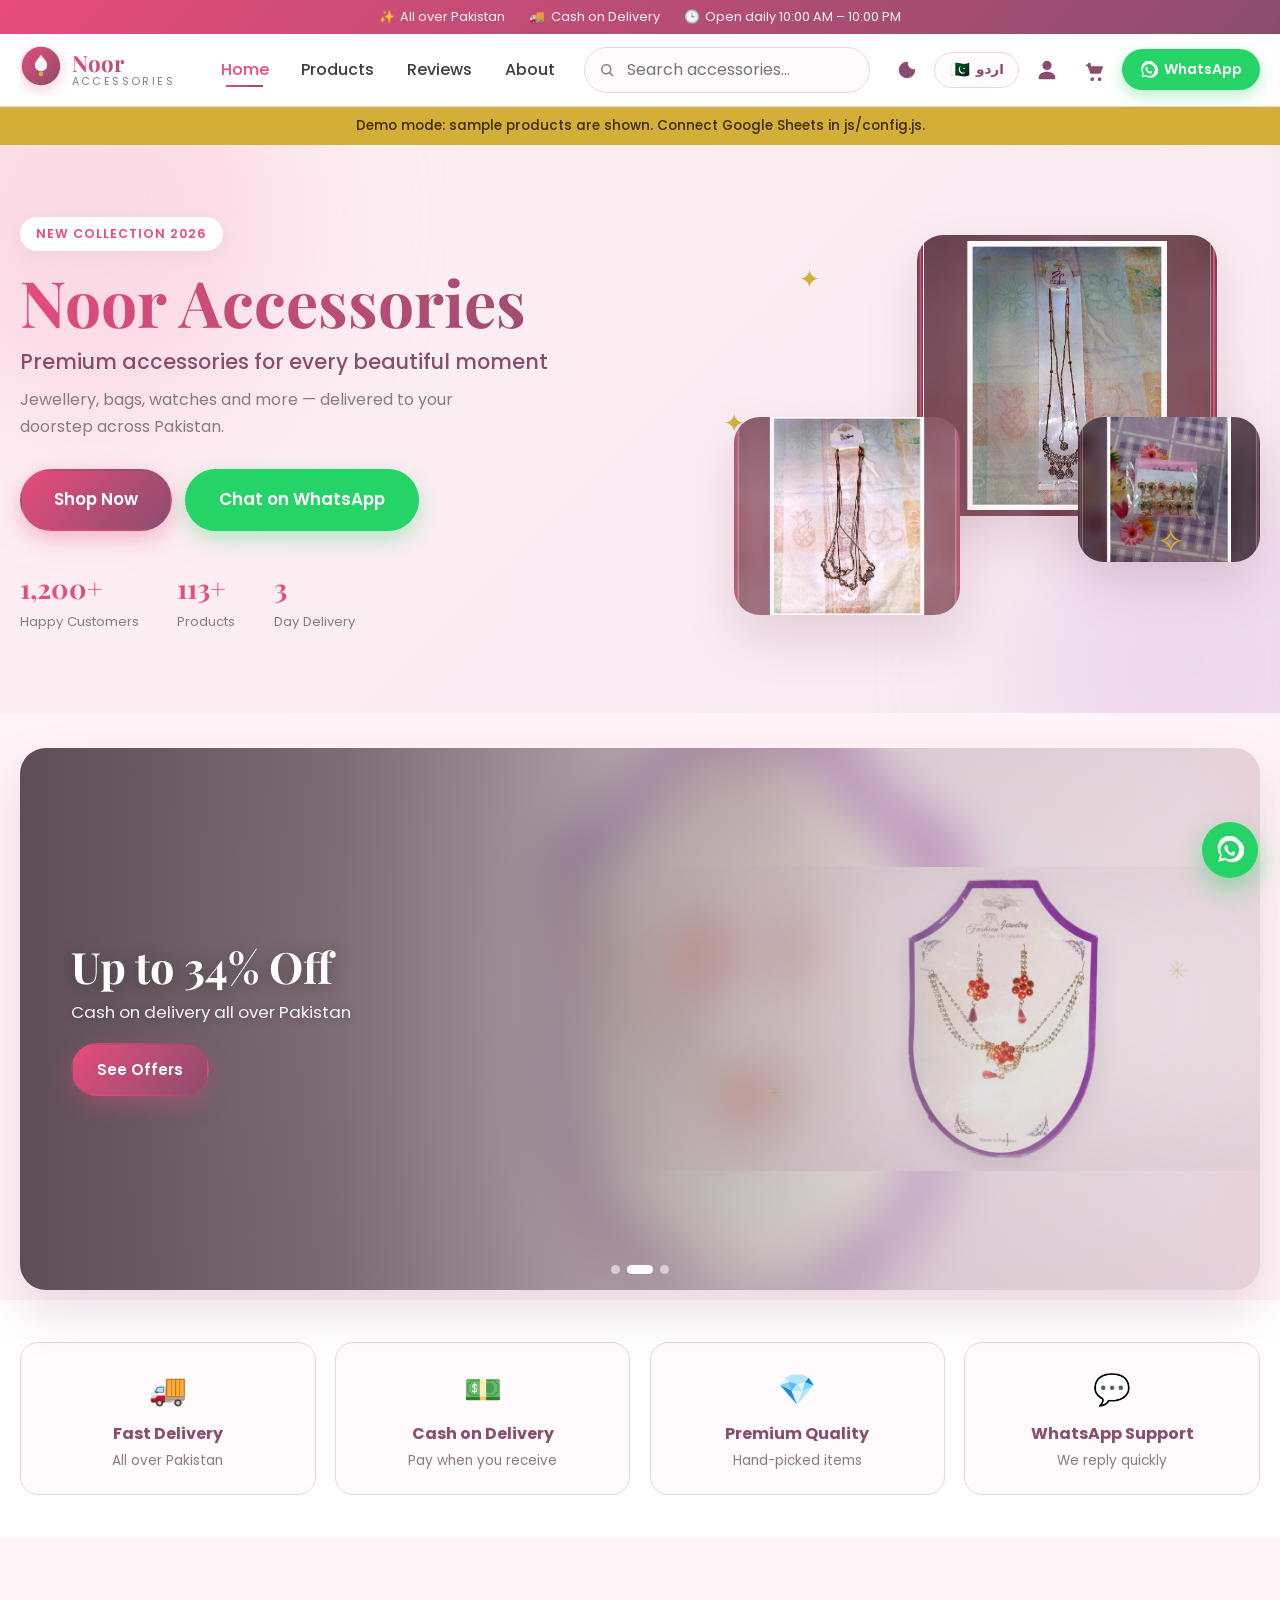
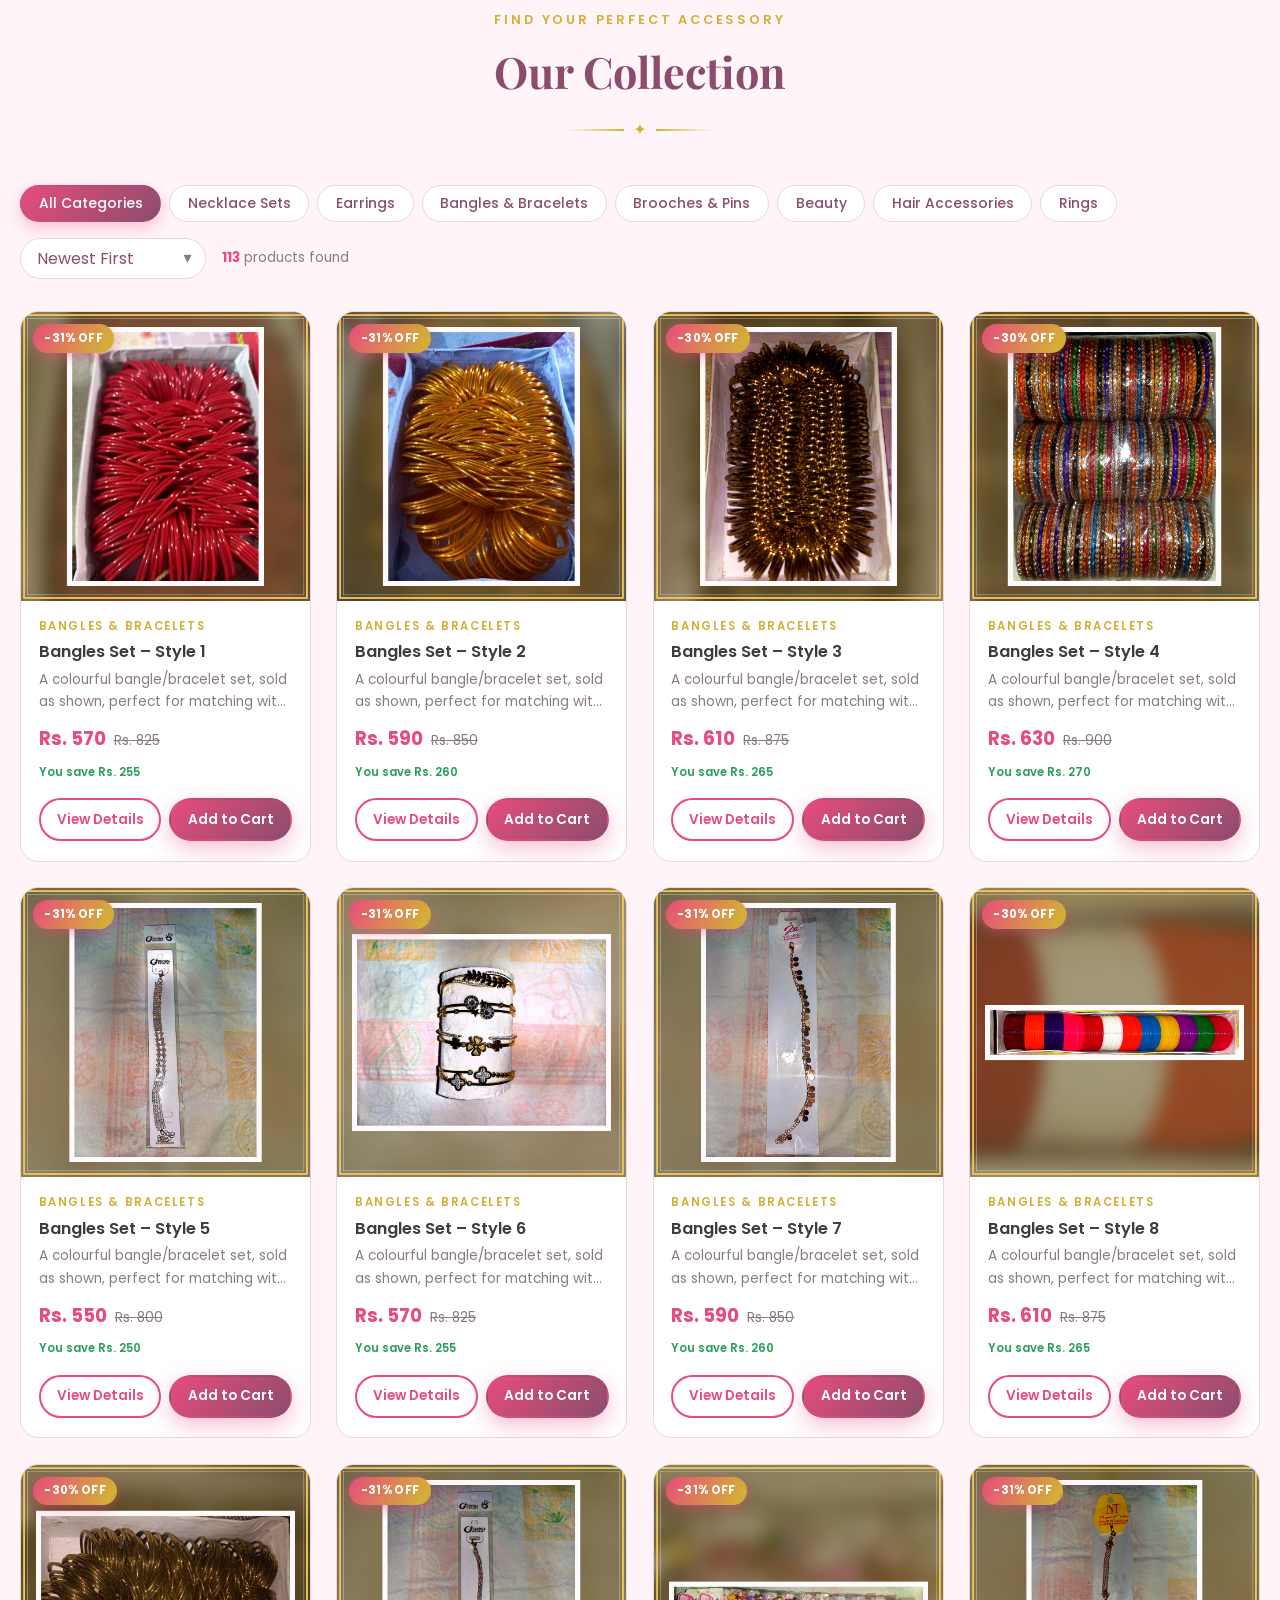
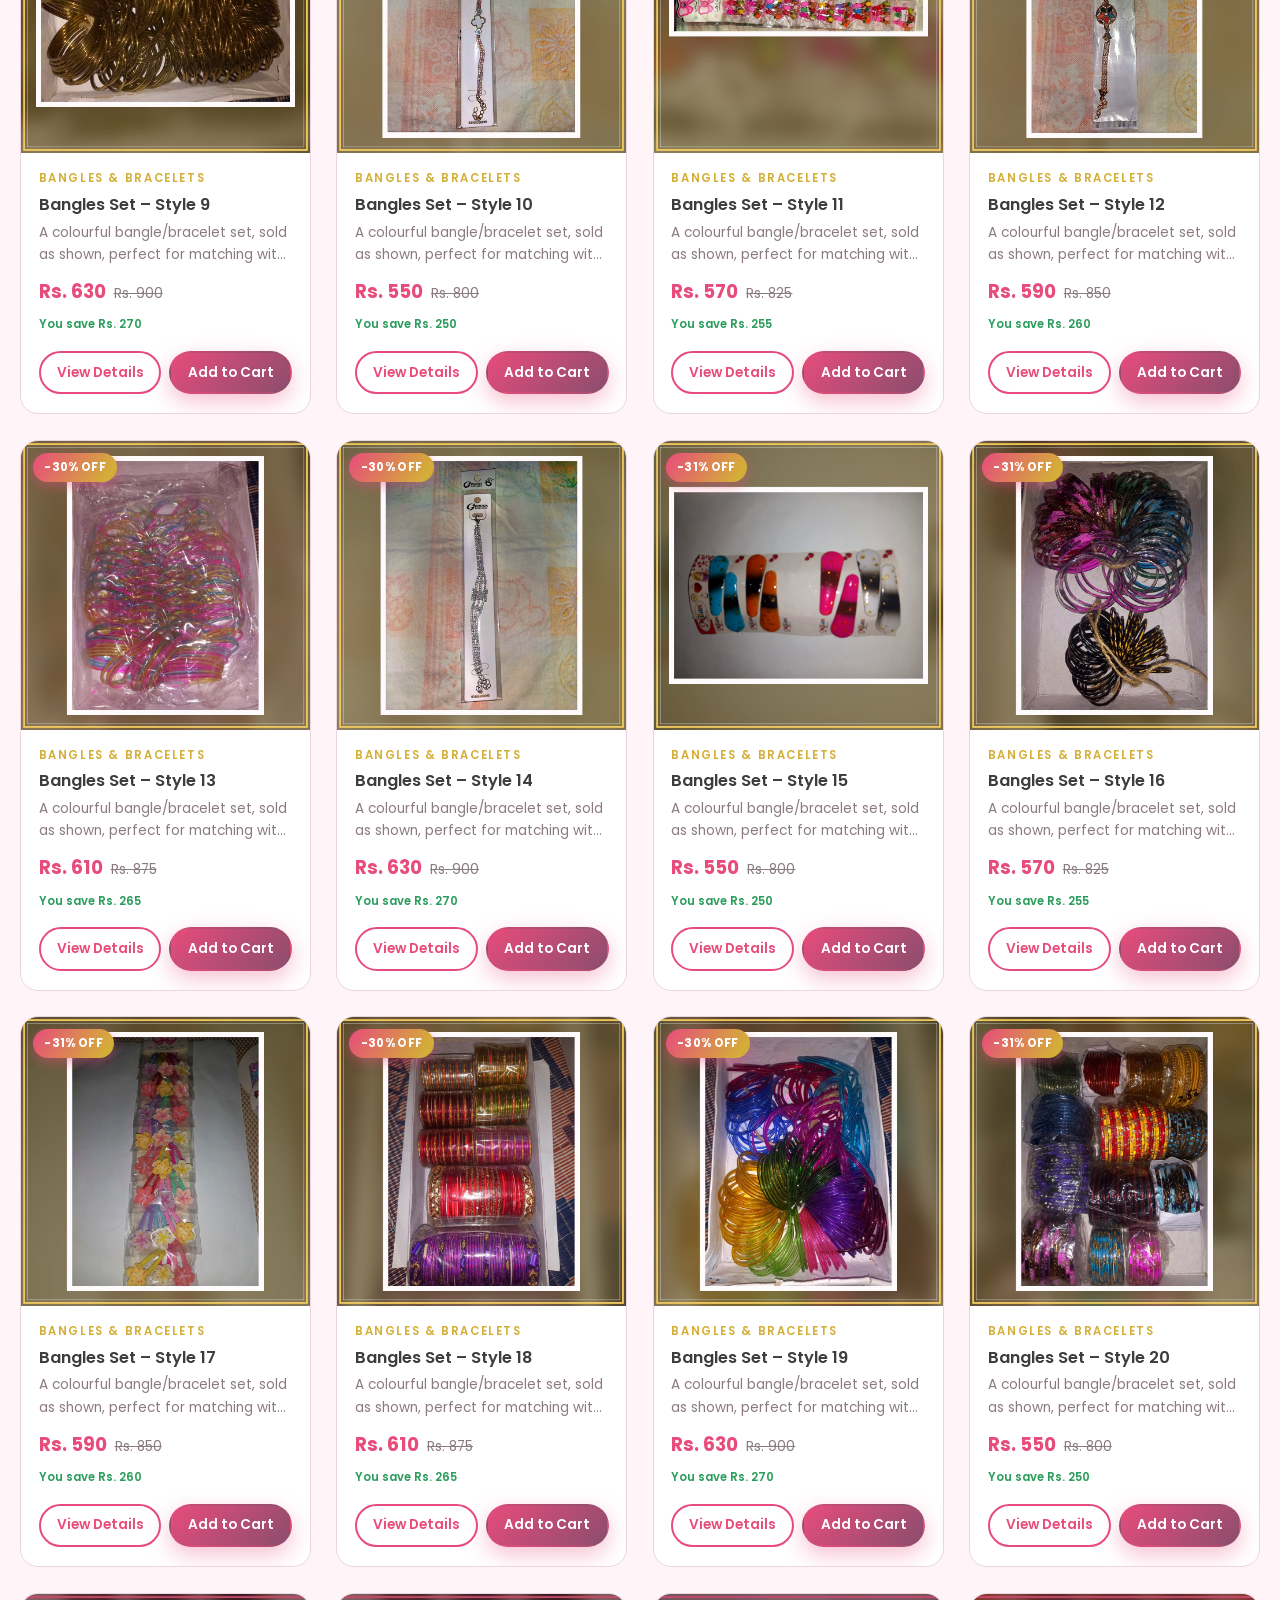
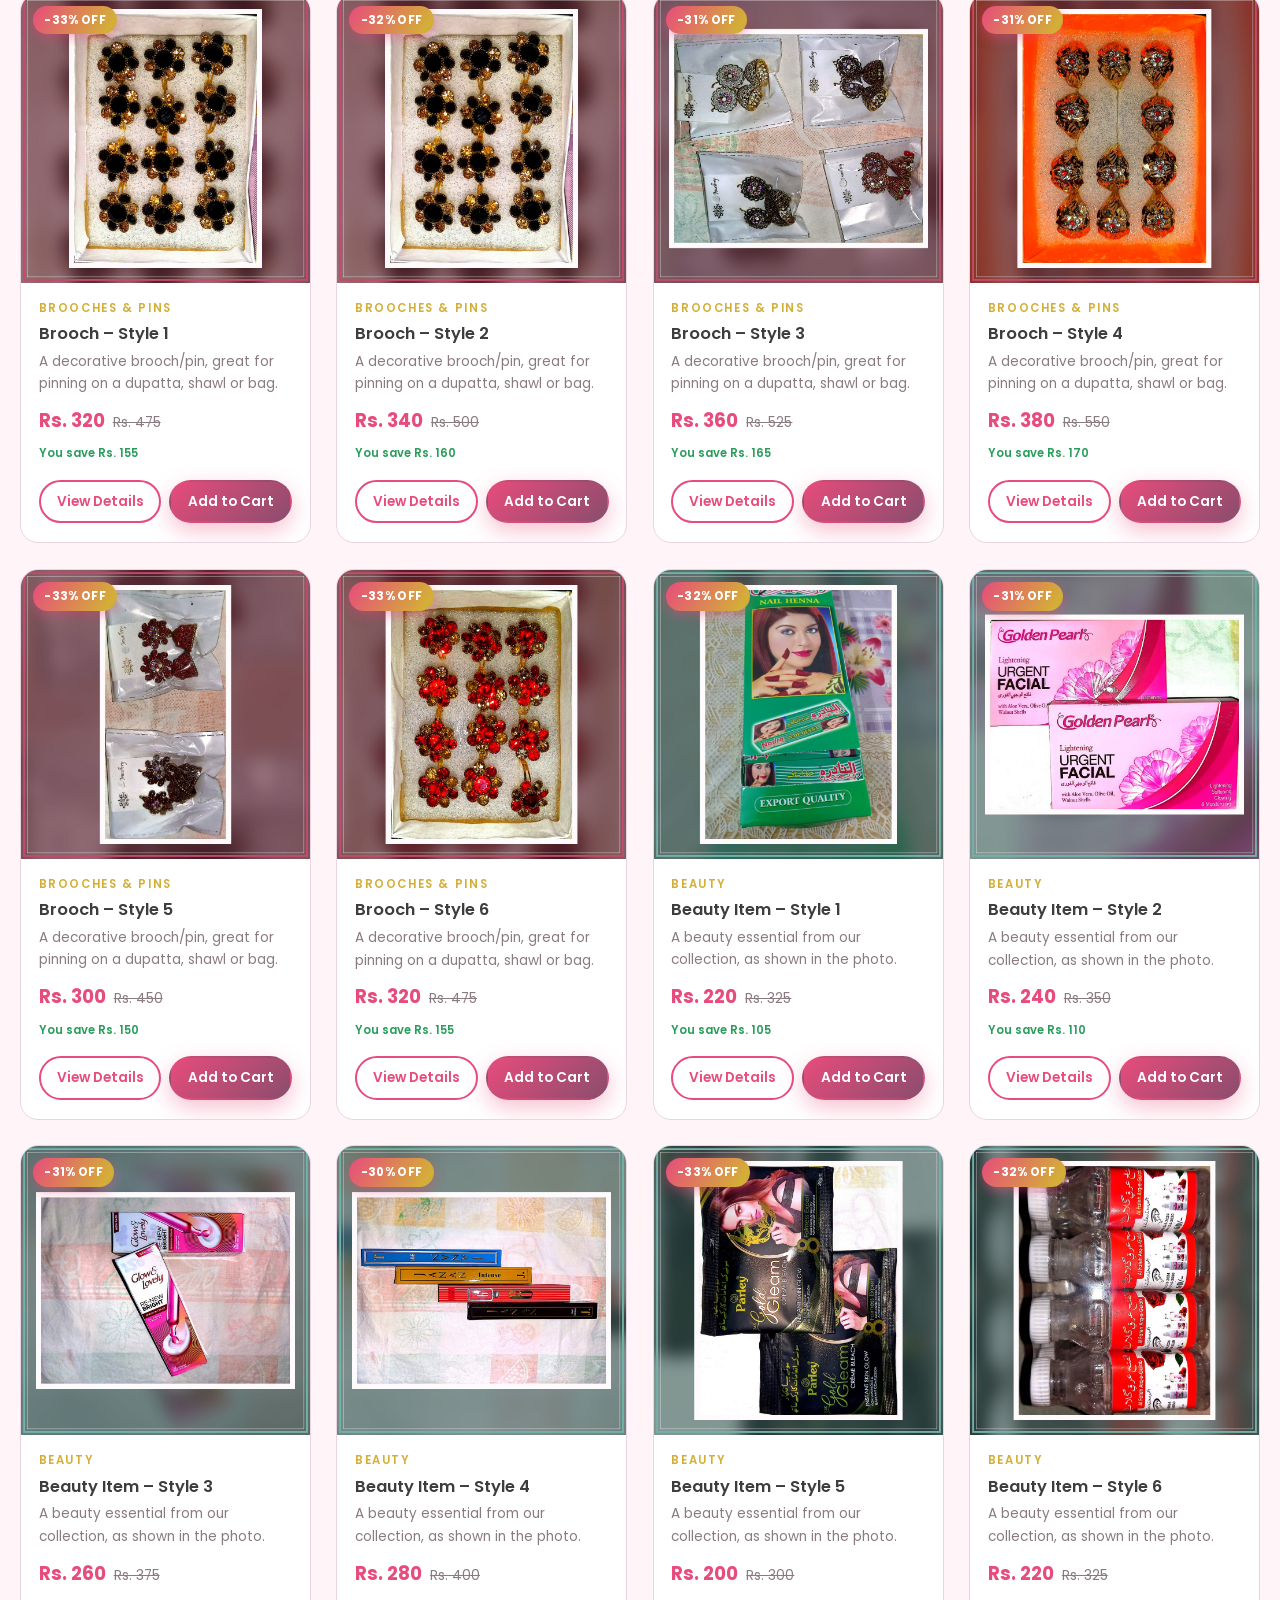
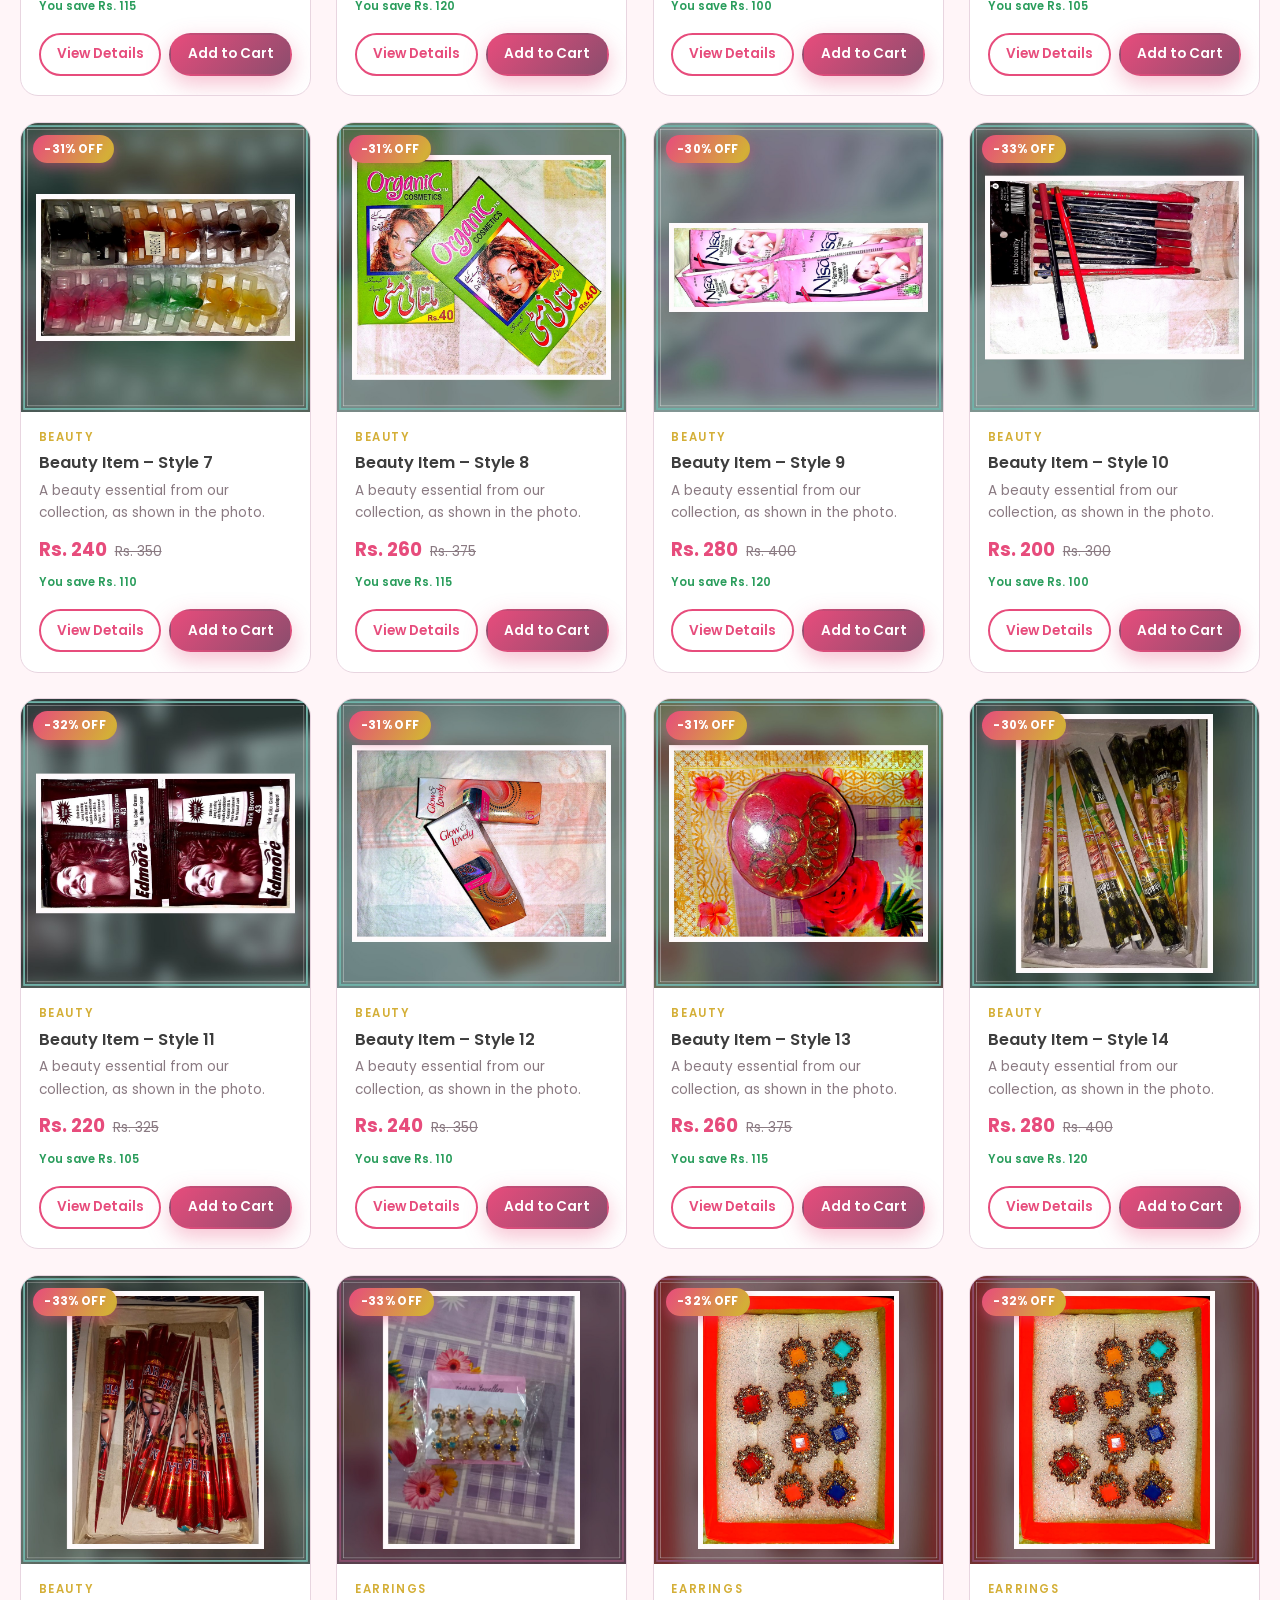
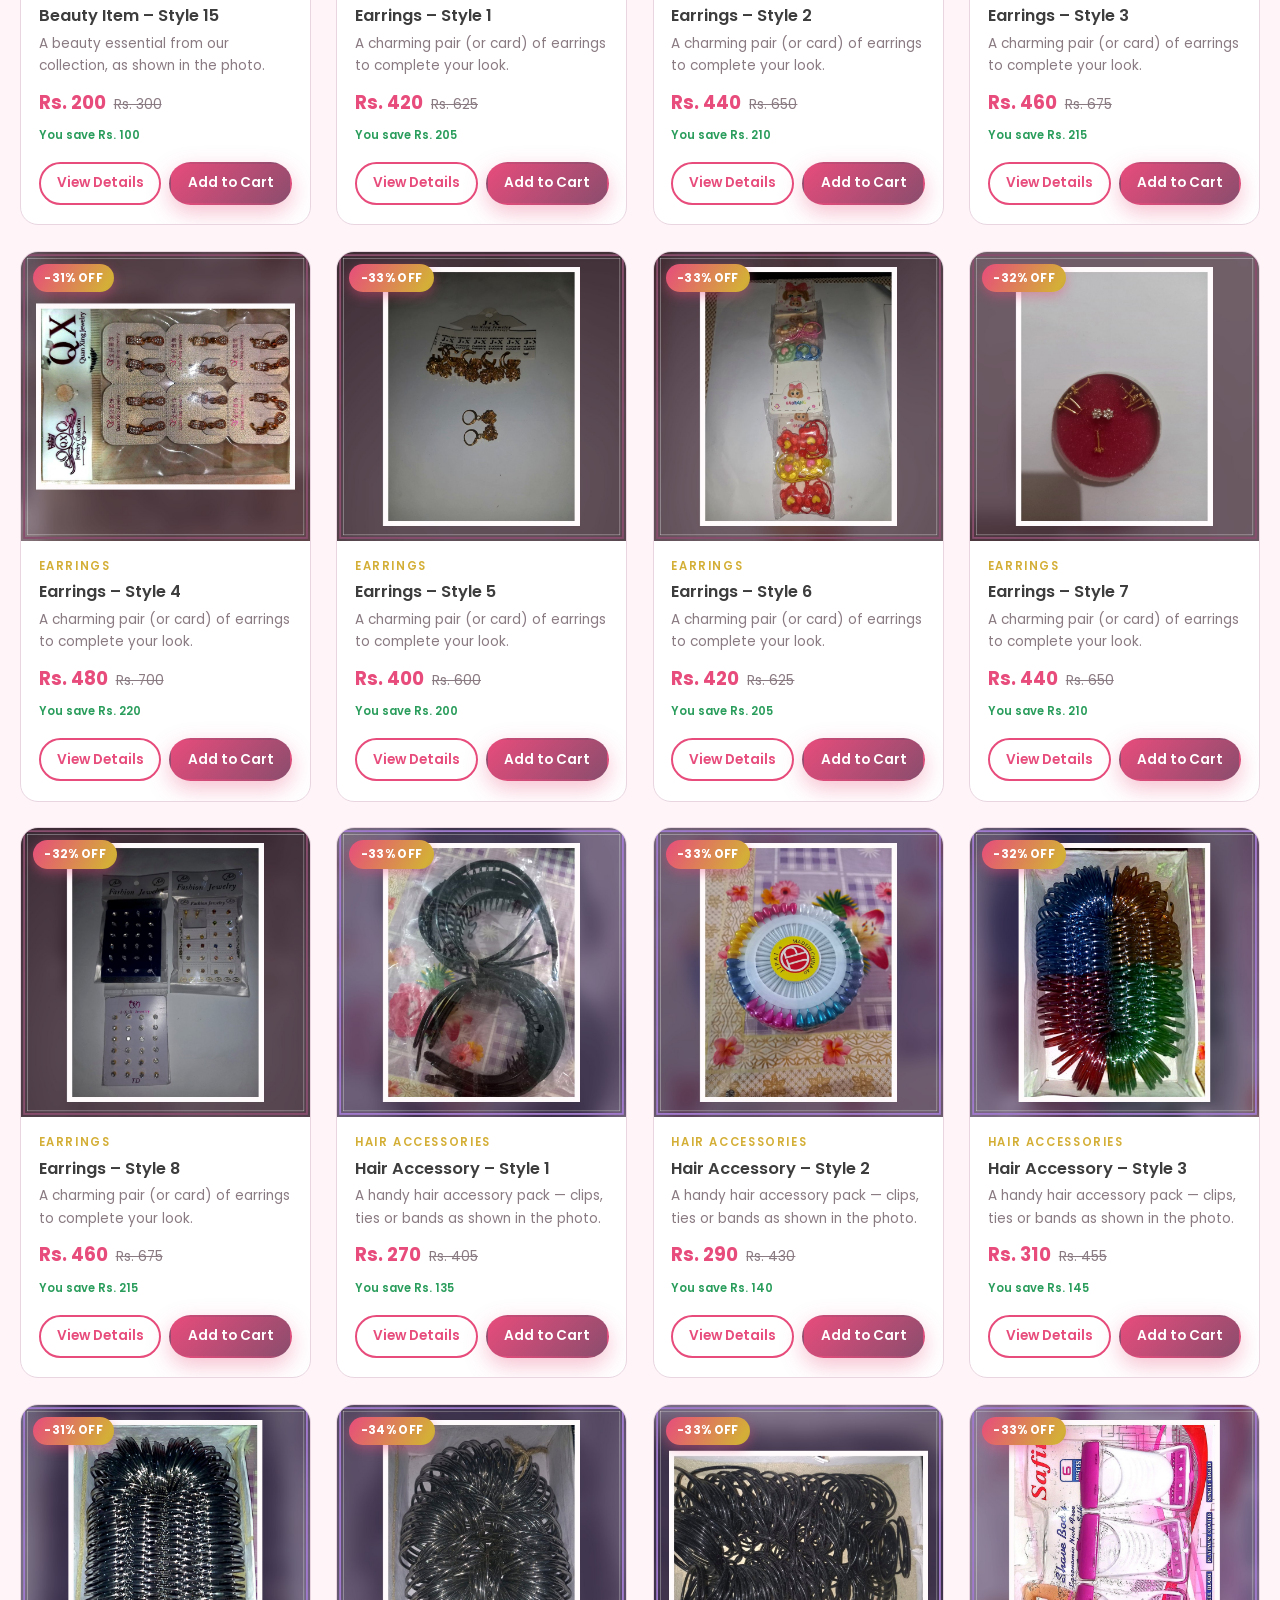
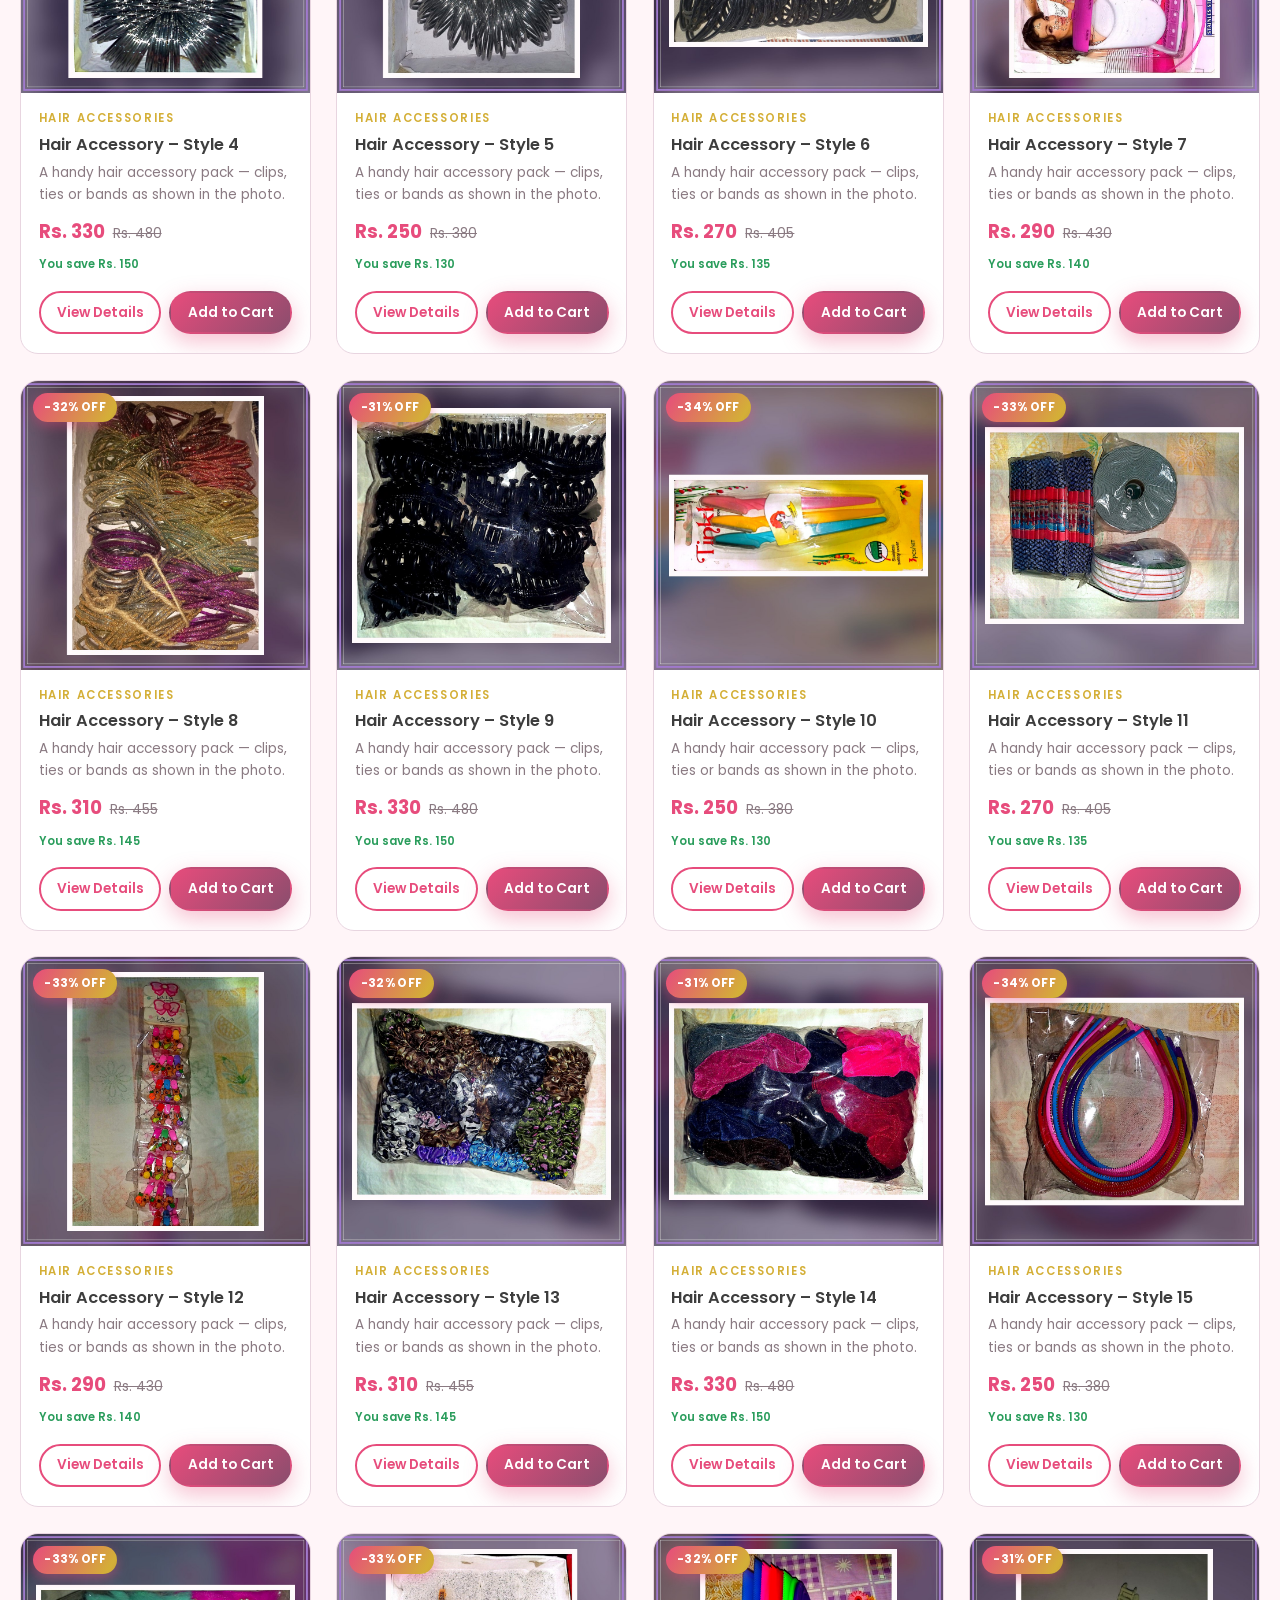
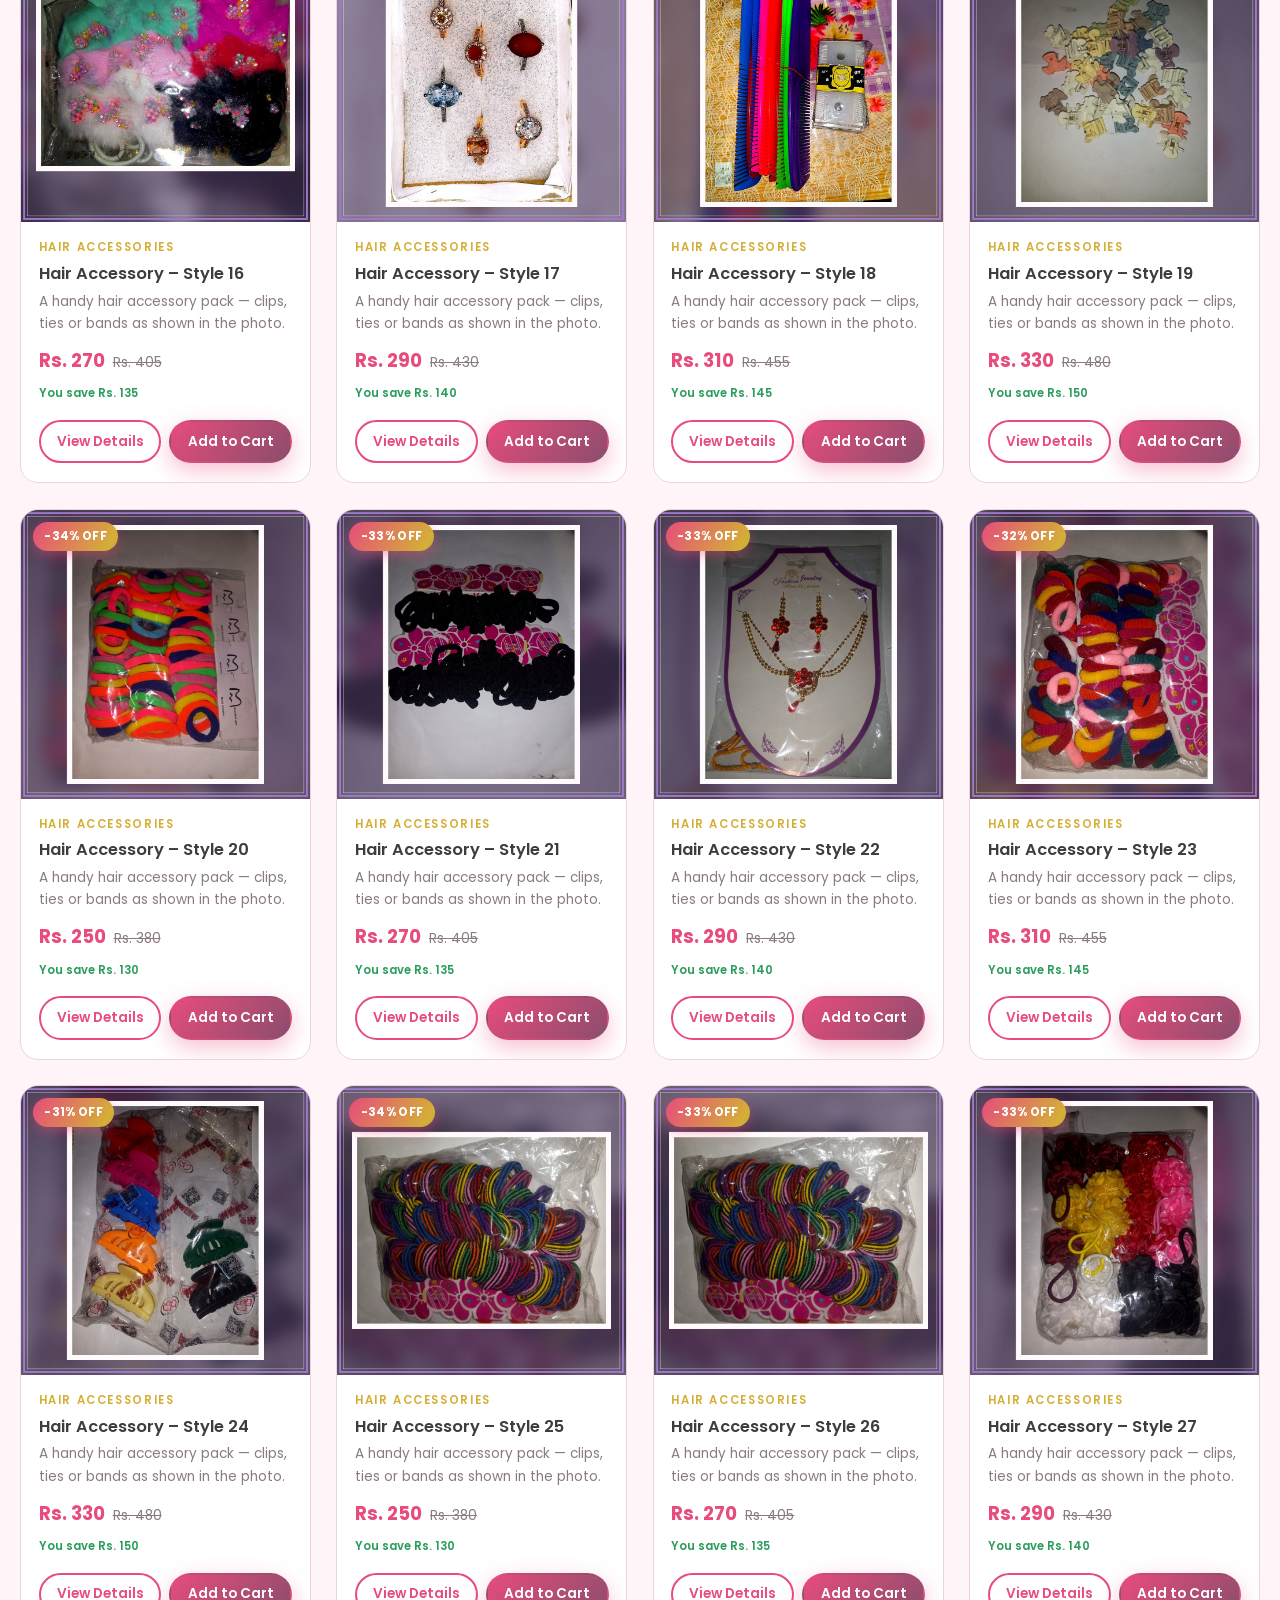
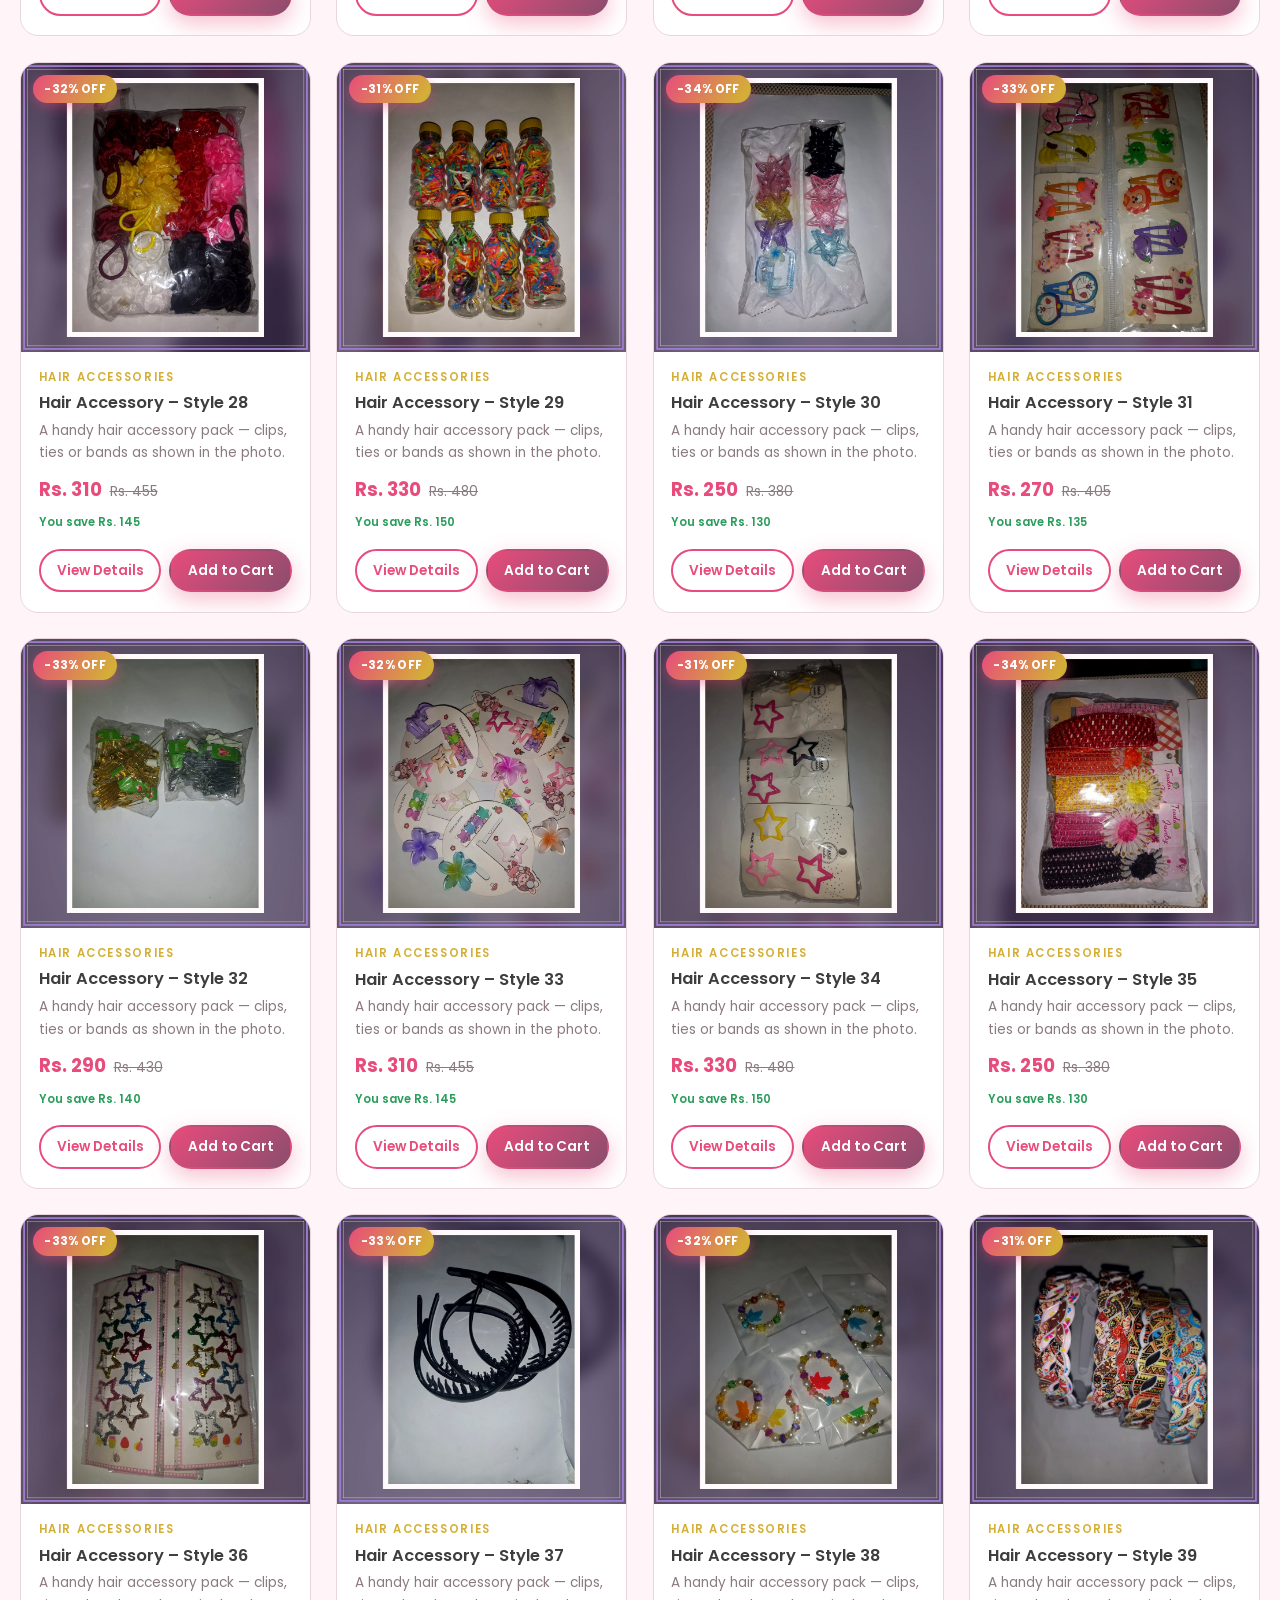
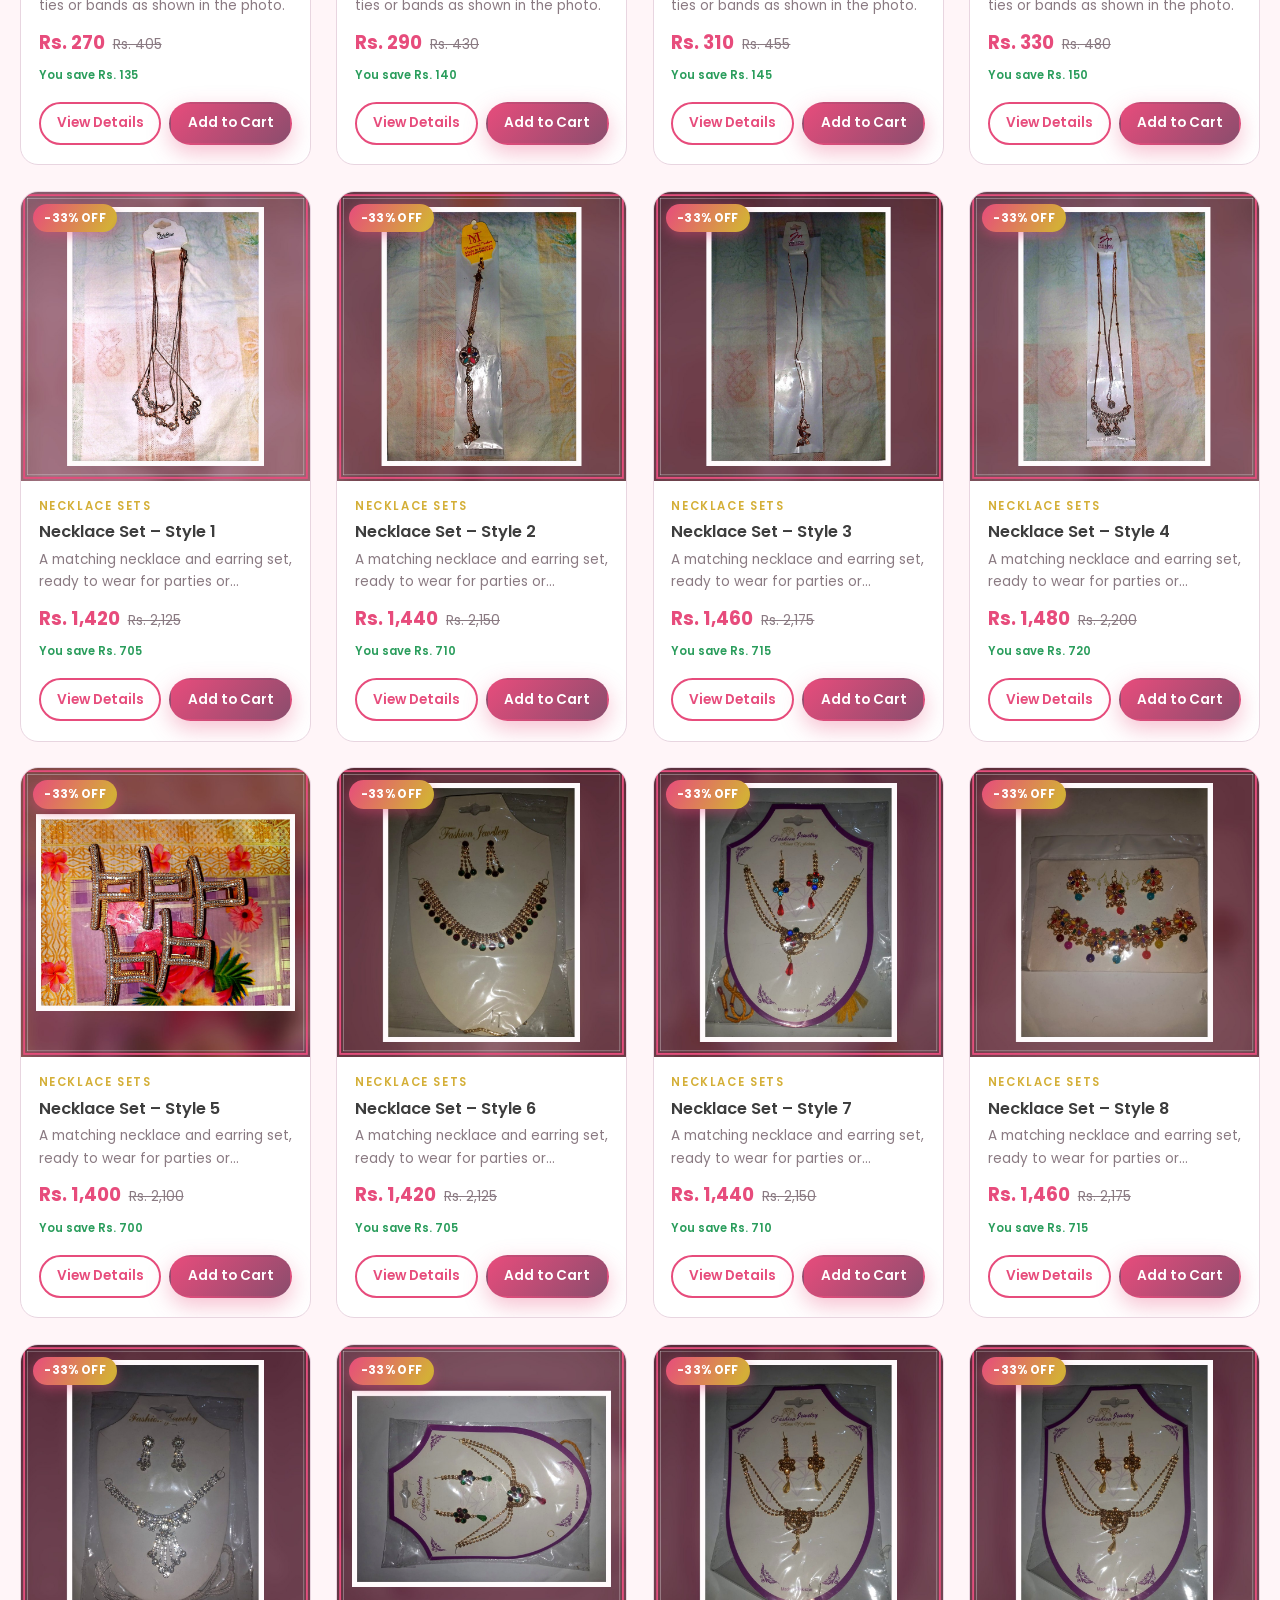
<file: index.html>
<!DOCTYPE html>
<html lang="en" dir="ltr">
<head>
<meta charset="UTF-8">
<meta name="viewport" content="width=device-width, initial-scale=1.0">
<meta name="description" content="Noor Accessories – premium jewellery, bags, watches and accessories for ladies. Delivered across Pakistan. نور ایکسیسریز">
<meta name="theme-color" content="#E74C7C">
<title>Noor Accessories | نور ایکسیسریز</title>

<link rel="icon" href="assets/noor-logo.svg" type="image/svg+xml">
<link rel="preconnect" href="https://fonts.googleapis.com">
<link rel="preconnect" href="https://fonts.gstatic.com" crossorigin>
<link href="https://fonts.googleapis.com/css2?family=Poppins:wght@300;400;500;600;700&family=Playfair+Display:wght@500;600;700&family=Noto+Nastaliq+Urdu:wght@400;600;700&family=Noto+Naskh+Arabic:wght@400;500;600;700&display=swap" rel="stylesheet">

<link rel="stylesheet" href="css/style.css">
<link rel="stylesheet" href="css/responsive.css">
<link rel="stylesheet" href="css/rtl.css">
</head>
<body>

<!-- ============ PAGE LOADER ============ -->
<div id="pageLoader" class="page-loader">
  <div class="loader-ring"></div>
  <p class="loader-text" data-i18n="g.loading">Loading</p>
</div>

<!-- ============ HEADER ============ -->
<header class="site-header" id="siteHeader">

  <div class="topbar">
    <div class="container topbar-inner">
      <span class="topbar-item">✨ <span data-i18n="feat.deliveryDesc">All over Pakistan</span></span>
      <span class="topbar-item topbar-hide-sm">🚚 <span data-i18n="feat.cod">Cash on Delivery</span></span>
      <span class="topbar-item topbar-hide-sm">🕒 <span data-i18n="ft.hours">Open daily 10:00 AM – 10:00 PM</span></span>
    </div>
  </div>

  <div class="container header-inner">

    <!-- brand -->
    <a href="#home" class="brand" aria-label="Noor Accessories">
      <span class="brand-mark">
        <svg viewBox="0 0 48 48" aria-hidden="true">
          <defs><linearGradient id="bg1" x1="0" y1="0" x2="1" y2="1">
            <stop offset="0%" stop-color="#E74C7C"/><stop offset="100%" stop-color="#8B4D6D"/>
          </linearGradient></defs>
          <circle cx="24" cy="24" r="22" fill="url(#bg1)"/>
          <path d="M24 11c3.5 5 7 7.5 7 12a7 7 0 1 1-14 0c0-4.5 3.5-7 7-12z" fill="#FFF5F8"/>
          <circle cx="24" cy="33" r="2.6" fill="#D4AF37"/>
        </svg>
      </span>
      <span class="brand-text">
        <span class="brand-name" id="brandName">Noor</span>
        <span class="brand-sub" id="brandSub">Accessories</span>
      </span>
    </a>

    <!-- desktop nav -->
    <nav class="main-nav" id="mainNav">
      <a href="#home"     class="nav-link active" data-i18n="nav.home">Home</a>
      <a href="#products" class="nav-link" data-i18n="nav.products">Products</a>
      <a href="#reviews"  class="nav-link" data-i18n="nav.reviews">Reviews</a>
      <a href="#about"    class="nav-link" data-i18n="nav.about">About</a>
    </nav>

    <!-- search -->
    <div class="header-search">
      <svg class="search-icon" viewBox="0 0 24 24" aria-hidden="true"><path d="M11 4a7 7 0 1 0 4.2 12.6l4.1 4.1 1.4-1.4-4.1-4.1A7 7 0 0 0 11 4zm0 2a5 5 0 1 1 0 10 5 5 0 0 1 0-10z"/></svg>
      <input type="search" id="searchInput" data-i18n-ph="nav.searchPh" placeholder="Search accessories..." autocomplete="off">
    </div>

    <!-- actions -->
    <div class="header-actions">

      <button class="icon-btn" id="themeBtn" data-i18n-title="nav.theme" title="Dark mode">
        <svg viewBox="0 0 24 24" aria-hidden="true"><path d="M12 3a9 9 0 1 0 9 9c0-.3 0-.6-.05-.9A7 7 0 0 1 12.9 3.05 8.7 8.7 0 0 0 12 3z"/></svg>
      </button>

      <button class="lang-btn" id="langBtn" data-lang-toggle data-i18n-title="nav.menu">
        <span class="flag">🇵🇰</span><span>اردو</span>
      </button>

      <button class="icon-btn" id="profileBtn" data-i18n-title="nav.profile" title="My Profile">
        <svg viewBox="0 0 24 24" aria-hidden="true"><path d="M12 12a5 5 0 1 0 0-10 5 5 0 0 0 0 10zm0 2c-5 0-9 2.7-9 6v2h18v-2c0-3.3-4-6-9-6z"/></svg>
      </button>

      <button class="icon-btn cart-btn" id="cartBtn" data-i18n-title="nav.cart" title="Shopping Cart">
        <svg viewBox="0 0 24 24" aria-hidden="true"><path d="M7 4h-2l-1 2H2v2h2l3 8h11l3-8H7.6L7 4zm2 16a2 2 0 1 0 0 4 2 2 0 0 0 0-4zm8 0a2 2 0 1 0 0 4 2 2 0 0 0 0-4z"/></svg>
        <span class="cart-badge" id="cartBadge">0</span>
      </button>

      <a href="#" class="wa-btn" id="headerWa" target="_blank" rel="noopener">
        <svg viewBox="0 0 24 24" aria-hidden="true"><path d="M20 3.9A10 10 0 0 0 3.5 16.2L2 22l6-1.5A10 10 0 1 0 20 3.9zM12 20a8 8 0 0 1-4.1-1.1l-.3-.2-3.4.9.9-3.3-.2-.3A8 8 0 1 1 12 20zm4.5-5.9c-.2-.1-1.4-.7-1.7-.8-.2-.1-.4-.1-.5.1s-.6.8-.7.9-.3.2-.5.1a6.5 6.5 0 0 1-3.2-2.8c-.2-.4.2-.4.6-1.2.1-.1 0-.3 0-.4l-.7-1.7c-.2-.4-.4-.4-.5-.4h-.5a1 1 0 0 0-.7.3c-.3.3-.9.9-.9 2.1s.9 2.4 1 2.6a9.4 9.4 0 0 0 3.7 3.3c1.4.6 1.9.6 2.6.5.4 0 1.4-.5 1.6-1.1.2-.6.2-1.1.1-1.2 0 0-.2-.1-.4-.2z"/></svg>
        <span data-i18n="nav.whatsapp">WhatsApp</span>
      </a>

      <button class="icon-btn menu-btn" id="menuBtn" data-i18n-title="nav.menu" title="Menu">
        <svg viewBox="0 0 24 24" aria-hidden="true"><path d="M3 6h18v2H3zm0 5h18v2H3zm0 5h18v2H3z"/></svg>
      </button>
    </div>
  </div>

  <!-- mobile drawer nav -->
  <div class="mobile-nav" id="mobileNav">
    <div class="mobile-search">
      <input type="search" id="searchInputMobile" data-i18n-ph="nav.searchPh" placeholder="Search accessories...">
    </div>
    <a href="#home"     class="mnav-link" data-i18n="nav.home">Home</a>
    <a href="#products" class="mnav-link" data-i18n="nav.products">Products</a>
    <a href="#reviews"  class="mnav-link" data-i18n="nav.reviews">Reviews</a>
    <a href="#about"    class="mnav-link" data-i18n="nav.about">About</a>
    <a href="admin.html" class="mnav-link" data-i18n="nav.admin">Admin</a>
  </div>
</header>

<!-- ============ HERO ============ -->
<section class="hero" id="home">
  <div class="hero-blob blob1"></div>
  <div class="hero-blob blob2"></div>
  <div class="container hero-inner">
    <div class="hero-copy reveal">
      <span class="hero-badge" data-i18n="hero.badge">New Collection 2026</span>
      <h1 class="hero-title" id="heroTitle">Noor Accessories</h1>
      <p class="hero-tagline" id="heroTagline">Premium accessories for every beautiful moment</p>
      <p class="hero-sub" data-i18n="hero.sub">Jewellery, bags, watches and more.</p>
      <div class="hero-actions">
        <a href="#products" class="btn btn-primary btn-lg" data-i18n="hero.shopNow">Shop Now</a>
        <a href="#" class="btn btn-whatsapp btn-lg" id="heroWa" target="_blank" rel="noopener" data-i18n="hero.chat">Chat on WhatsApp</a>
      </div>
      <div class="hero-stats">
        <div class="hstat"><strong>1,200+</strong><span data-i18n="hero.stat1">Happy Customers</span></div>
        <div class="hstat"><strong id="heroProductCount">50+</strong><span data-i18n="hero.stat2">Products</span></div>
        <div class="hstat"><strong id="heroDays">3</strong><span data-i18n="hero.stat3">Day Delivery</span></div>
      </div>
    </div>

    <div class="hero-art reveal">
      <div class="hero-card hero-card-1"></div>
      <div class="hero-card hero-card-2"></div>
      <div class="hero-card hero-card-3"></div>
      <div class="hero-sparkle s1">✦</div>
      <div class="hero-sparkle s2">✧</div>
      <div class="hero-sparkle s3">✦</div>
    </div>
  </div>
</section>

<!-- ============ PROMO CAROUSEL ============ -->
<section class="promo" id="promo">
  <div class="container">
    <div class="carousel" id="carousel">
      <div class="car-track" id="carTrack"></div>

      <button class="car-arrow prev" id="carPrev" data-i18n-title="car.prev">
        <svg viewBox="0 0 24 24"><path d="M15.4 7.4 14 6l-6 6 6 6 1.4-1.4-4.6-4.6z"/></svg>
      </button>
      <button class="car-arrow next" id="carNext" data-i18n-title="car.next">
        <svg viewBox="0 0 24 24"><path d="M8.6 16.6 10 18l6-6-6-6-1.4 1.4 4.6 4.6z"/></svg>
      </button>

      <div class="car-dots" id="carDots"></div>
    </div>
  </div>
</section>

<!-- ============ FEATURES ============ -->
<section class="features">
  <div class="container features-grid">
    <div class="feature reveal"><div class="feature-ico">🚚</div><h4 data-i18n="feat.delivery">Fast Delivery</h4><p data-i18n="feat.deliveryDesc">All over Pakistan</p></div>
    <div class="feature reveal"><div class="feature-ico">💵</div><h4 data-i18n="feat.cod">Cash on Delivery</h4><p data-i18n="feat.codDesc">Pay when you receive</p></div>
    <div class="feature reveal"><div class="feature-ico">💎</div><h4 data-i18n="feat.quality">Premium Quality</h4><p data-i18n="feat.qualityDesc">Hand-picked items</p></div>
    <div class="feature reveal"><div class="feature-ico">💬</div><h4 data-i18n="feat.support">WhatsApp Support</h4><p data-i18n="feat.supportDesc">We reply quickly</p></div>
  </div>
</section>

<!-- ============ PRODUCTS ============ -->
<section class="section" id="products">
  <div class="container">
    <div class="section-head reveal">
      <span class="eyebrow" data-i18n="prod.sectionSub">Find Your Perfect Accessory</span>
      <h2 class="section-title" data-i18n="prod.sectionTitle">Our Collection</h2>
      <div class="title-rule"><span></span>✦<span></span></div>
    </div>

    <div class="toolbar reveal">
      <div class="chips" id="categoryChips"></div>
      <div class="toolbar-right">
        <label class="select-wrap">
          <select id="sortSelect">
            <option value="newest"  data-i18n-value="prod.sortNewest">Newest First</option>
            <option value="lowhigh" data-i18n-value="prod.sortLowHigh">Price: Low to High</option>
            <option value="highlow" data-i18n-value="prod.sortHighLow">Price: High to Low</option>
            <option value="popular" data-i18n-value="prod.sortPopular">Most Popular</option>
          </select>
        </label>
        <span class="result-count"><b id="resultCount">0</b> <span data-i18n="prod.results">products found</span></span>
      </div>
    </div>

    <div class="product-grid" id="productGrid"></div>
    <div class="empty-state hidden" id="productEmpty">
      <div class="empty-ico">🌸</div>
      <h3 data-i18n="prod.none">No products available</h3>
      <p data-i18n="prod.noneSub">Please check back soon.</p>
    </div>
  </div>
</section>

<!-- ============ REVIEWS ============ -->
<section class="section section-alt" id="reviews">
  <div class="container">
    <div class="section-head reveal">
      <span class="eyebrow" data-i18n="rv.sub">Customer Reviews</span>
      <h2 class="section-title" data-i18n="rv.title">What Our Customers Say</h2>
      <div class="title-rule"><span></span>✦<span></span></div>
      <p class="avg-rating"><span id="avgStars" class="stars">★★★★★</span>
        <b id="avgValue">5.0</b> · <span data-i18n="rv.average">Average Rating</span></p>
    </div>
    <div class="review-grid" id="reviewGrid"></div>
    <div class="center-cta">
      <button class="btn btn-outline" id="writeReviewBtn" data-i18n="rv.write">Write a Review</button>
    </div>
  </div>
</section>

<!-- ============ FOOTER ============ -->
<footer class="site-footer" id="about">
  <div class="container footer-grid">
    <div class="footer-col">
      <div class="brand footer-brand">
        <span class="brand-mark">
          <svg viewBox="0 0 48 48" aria-hidden="true">
            <defs><linearGradient id="bg2" x1="0" y1="0" x2="1" y2="1">
              <stop offset="0%" stop-color="#E74C7C"/><stop offset="100%" stop-color="#D4AF37"/>
            </linearGradient></defs>
            <circle cx="24" cy="24" r="22" fill="url(#bg2)"/>
            <path d="M24 11c3.5 5 7 7.5 7 12a7 7 0 1 1-14 0c0-4.5 3.5-7 7-12z" fill="#FFF5F8"/>
          </svg>
        </span>
        <span class="brand-text"><span class="brand-name" id="footBrand">Noor</span><span class="brand-sub" data-i18n="nav.products">Accessories</span></span>
      </div>
      <h4 data-i18n="ft.about">About Noor Accessories</h4>
      <p data-i18n="ft.aboutText">Premium quality accessories for ladies.</p>
    </div>

    <div class="footer-col">
      <h4 data-i18n="ft.links">Quick Links</h4>
      <ul class="footer-links">
        <li><a href="#home"     data-i18n="nav.home">Home</a></li>
        <li><a href="#products" data-i18n="nav.products">Products</a></li>
        <li><a href="#reviews"  data-i18n="nav.reviews">Reviews</a></li>
        <li><a href="#" id="footProfile" data-i18n="nav.profile">My Profile</a></li>
        <li><a href="admin.html" data-i18n="nav.admin">Admin</a></li>
      </ul>
    </div>

    <div class="footer-col">
      <h4 data-i18n="ft.contact">Contact Us</h4>
      <p class="wa-only">💬 <span data-i18n="ft.whatsappOnly">WhatsApp Only</span></p>
      <p class="wa-number" id="footWaNumber">+92 300 0000000</p>
      <a href="#" class="btn btn-whatsapp" id="footerWa" target="_blank" rel="noopener" data-i18n="ft.chat">Chat on WhatsApp</a>
      <p class="hours" data-i18n="ft.hours">Open daily 10:00 AM – 10:00 PM</p>
      <p class="ad-email"><span data-i18n="ft.adEnquiries">For advertising &amp; bulk orders</span>:
        <a href="mailto:niazattari2641@gmail.com" id="footAdEmail">niazattari2641@gmail.com</a></p>
    </div>

    <div class="footer-col">
      <h4 data-i18n="ft.follow">Follow Us</h4>
      <div class="social">
        <a href="#" id="soIg" target="_blank" rel="noopener" aria-label="Instagram">
          <svg viewBox="0 0 24 24"><path d="M7 2h10a5 5 0 0 1 5 5v10a5 5 0 0 1-5 5H7a5 5 0 0 1-5-5V7a5 5 0 0 1 5-5zm5 5a5 5 0 1 0 0 10 5 5 0 0 0 0-10zm0 2a3 3 0 1 1 0 6 3 3 0 0 1 0-6zm5.5-3.2a1.2 1.2 0 1 0 0 2.4 1.2 1.2 0 0 0 0-2.4z"/></svg></a>
        <a href="#" id="soFb" target="_blank" rel="noopener" aria-label="Facebook">
          <svg viewBox="0 0 24 24"><path d="M13 22v-8h3l.5-3H13V9c0-.9.3-1.5 1.6-1.5H17V4.8A22 22 0 0 0 14.6 4C12.2 4 10.5 5.5 10.5 8.3V11H8v3h2.5v8H13z"/></svg></a>
        <a href="#" id="soTt" target="_blank" rel="noopener" aria-label="TikTok">
          <svg viewBox="0 0 24 24"><path d="M16 3c.4 2.3 1.9 3.8 4 4.1v3a7 7 0 0 1-4-1.3v6.4A6.2 6.2 0 1 1 9.8 9v3.1a3.1 3.1 0 1 0 3.1 3.1V3H16z"/></svg></a>
      </div>
    </div>
  </div>

  <div class="footer-bottom">
    <div class="container">
      <p>© <span id="year">2026</span> <span id="copyBrand">Noor Accessories</span> · <span data-i18n="ft.rights">All rights reserved</span></p>
      <p class="bilingual">نور ایکسیسریز — تمام حقوق محفوظ ہیں</p>
    </div>
  </div>
</footer>

<!-- floating whatsapp -->
<a href="#" class="wa-float" id="floatWa" target="_blank" rel="noopener" data-i18n-title="ft.chat">
  <svg viewBox="0 0 24 24"><path d="M20 3.9A10 10 0 0 0 3.5 16.2L2 22l6-1.5A10 10 0 1 0 20 3.9zM12 20a8 8 0 0 1-4.1-1.1l-.3-.2-3.4.9.9-3.3-.2-.3A8 8 0 1 1 12 20zm4.5-5.9c-.2-.1-1.4-.7-1.7-.8-.2-.1-.4-.1-.5.1s-.6.8-.7.9-.3.2-.5.1a6.5 6.5 0 0 1-3.2-2.8c-.2-.4.2-.4.6-1.2.1-.1 0-.3 0-.4l-.7-1.7c-.2-.4-.4-.4-.5-.4h-.5a1 1 0 0 0-.7.3c-.3.3-.9.9-.9 2.1s.9 2.4 1 2.6a9.4 9.4 0 0 0 3.7 3.3c1.4.6 1.9.6 2.6.5.4 0 1.4-.5 1.6-1.1.2-.6.2-1.1.1-1.2 0 0-.2-.1-.4-.2z"/></svg>
</a>

<!-- ============ OVERLAY ============ -->
<div class="overlay" id="overlay"></div>

<!-- ============ CART DRAWER ============ -->
<aside class="cart-drawer" id="cartDrawer" aria-hidden="true">
  <div class="drawer-head">
    <h3 data-i18n="cart.title">Shopping Cart</h3>
    <button class="icon-btn close-btn" id="cartClose" data-i18n-title="g.close">✕</button>
  </div>
  <div class="drawer-body" id="cartItems"></div>
  <div class="drawer-foot" id="cartFoot">
    <div class="sum-row"><span data-i18n="cart.subtotal">Subtotal</span><b id="sumSubtotal">Rs. 0</b></div>
    <div class="sum-row discount"><span data-i18n="cart.discount">Discount</span><b id="sumDiscount">Rs. 0</b></div>
    <div class="sum-row"><span data-i18n="cart.shipping">Shipping</span><b id="sumShipping">Rs. 0</b></div>
    <div class="sum-row total"><span data-i18n="cart.total">Total</span><b id="sumTotal">Rs. 0</b></div>
    <button class="btn btn-primary btn-block" id="checkoutBtn" data-i18n="cart.checkout">Proceed to Checkout</button>
    <button class="btn btn-ghost btn-block" id="clearCartBtn" data-i18n="cart.clear">Clear Cart</button>
  </div>
</aside>

<!-- ============ PRODUCT MODAL ============ -->
<div class="modal" id="productModal" aria-hidden="true">
  <div class="modal-box modal-product">
    <button class="icon-btn close-btn modal-close" data-close data-i18n-title="g.close">✕</button>
    <div id="productModalBody"></div>
  </div>
</div>

<!-- ============ CHECKOUT MODAL ============ -->
<div class="modal" id="checkoutModal" aria-hidden="true">
  <div class="modal-box modal-lg">
    <button class="icon-btn close-btn modal-close" data-close data-i18n-title="g.close">✕</button>
    <h3 class="modal-title" data-i18n="co.title">Checkout</h3>
    <p class="modal-sub" data-i18n="co.subtitle">Please fill in your delivery details</p>

    <form id="checkoutForm" class="form-grid" novalidate>
      <div class="field">
        <label data-i18n="co.name">Full Name</label>
        <input name="name" required data-i18n-ph="co.namePh">
        <small class="err"></small>
      </div>
      <div class="field">
        <label data-i18n="co.phone">Phone Number</label>
        <input name="phone" required inputmode="tel" data-i18n-ph="co.phonePh">
        <small class="err"></small>
      </div>
      <div class="field">
        <label data-i18n="co.email">Email Address</label>
        <input name="email" type="email" data-i18n-ph="co.emailPh">
        <small class="err"></small>
      </div>
      <div class="field">
        <label data-i18n="co.city">City</label>
        <input name="city" required data-i18n-ph="co.cityPh">
        <small class="err"></small>
      </div>
      <div class="field field-full">
        <label data-i18n="co.address">Delivery Address</label>
        <textarea name="address" rows="2" required data-i18n-ph="co.addressPh"></textarea>
        <small class="err"></small>
      </div>
      <div class="field field-full">
        <label data-i18n="co.notes">Order Notes</label>
        <textarea name="notes" rows="2" data-i18n-ph="co.notesPh"></textarea>
      </div>

      <div class="field field-full">
        <label data-i18n="co.payment">Payment Method</label>
        <div class="pay-options">
          <label class="pay-opt"><input type="radio" name="payment" value="COD" checked>
            <span class="pay-card"><b>💵</b><span data-i18n="co.cod">Cash on Delivery</span></span></label>
          <label class="pay-opt"><input type="radio" name="payment" value="JazzCash">
            <span class="pay-card"><b>📱</b><span data-i18n="co.jazzcash">JazzCash</span></span></label>
          <label class="pay-opt"><input type="radio" name="payment" value="Easypaisa">
            <span class="pay-card"><b>💳</b><span data-i18n="co.easypaisa">Easypaisa</span></span></label>
        </div>
        <div class="pay-info" id="payInfo"></div>
      </div>

      <div class="field field-full order-summary">
        <h4 data-i18n="co.summary">Order Summary</h4>
        <div id="checkoutSummary"></div>
      </div>

      <div class="field field-full modal-actions">
        <button type="button" class="btn btn-ghost" data-close data-i18n="co.back">Back to Cart</button>
        <button type="submit" class="btn btn-primary" id="placeOrderBtn" data-i18n="co.place">Place Order</button>
      </div>
    </form>
  </div>
</div>

<!-- ============ ORDER CONFIRMATION ============ -->
<div class="modal" id="successModal" aria-hidden="true">
  <div class="modal-box modal-sm center">
    <div class="success-tick">✓</div>
    <h3 class="modal-title" data-i18n="oc.thanks">Thank you for your order!</h3>
    <p class="order-id"><span data-i18n="oc.orderId">Order ID</span>: <b id="orderIdOut">—</b></p>
    <p class="muted"><span data-i18n="oc.deliverIn">Will be delivered in</span>
       <b id="deliveryDaysOut">3</b> <span data-i18n="oc.days">days</span></p>
    <p class="muted small" data-i18n="oc.saved">Your order has been saved.</p>
    <a class="btn btn-whatsapp btn-block" id="orderWaBtn" target="_blank" rel="noopener" data-i18n="oc.whatsapp">Send Order on WhatsApp</a>
    <button class="btn btn-ghost btn-block" data-close data-i18n="oc.done">Continue Shopping</button>
  </div>
</div>

<!-- ============ PROFILE MODAL ============ -->
<div class="modal" id="profileModal" aria-hidden="true">
  <div class="modal-box modal-lg">
    <button class="icon-btn close-btn modal-close" data-close data-i18n-title="g.close">✕</button>
    <h3 class="modal-title" data-i18n="pf.title">My Profile</h3>

    <div class="tabs" id="profileTabs">
      <button class="tab active" data-tab="info"     data-i18n="pf.tabInfo">Profile Info</button>
      <button class="tab"        data-tab="orders"   data-i18n="pf.tabOrders">My Orders</button>
      <button class="tab"        data-tab="reviews"  data-i18n="pf.tabReviews">Remarks &amp; Reviews</button>
      <button class="tab"        data-tab="wishlist" data-i18n="pf.tabWishlist">Wishlist</button>
    </div>

    <!-- info -->
    <div class="tab-panel active" data-panel="info">
      <form id="profileForm" class="form-grid">
        <div class="field"><label data-i18n="pf.name">Full Name</label><input name="name" data-i18n-ph="co.namePh"></div>
        <div class="field"><label data-i18n="pf.phone">Phone Number</label><input name="phone" data-i18n-ph="co.phonePh"></div>
        <div class="field"><label data-i18n="pf.email">Email Address</label><input name="email" type="email" data-i18n-ph="co.emailPh"></div>
        <div class="field"><label data-i18n="pf.city">City</label><input name="city" data-i18n-ph="co.cityPh"></div>
        <div class="field field-full"><label data-i18n="pf.address">Delivery Address</label><textarea name="address" rows="2" data-i18n-ph="co.addressPh"></textarea></div>
        <div class="field field-full">
          <label data-i18n="pf.language">Preferred Language</label>
          <div class="lang-radio">
            <label><input type="radio" name="lang" value="en"> 🇬🇧 English</label>
            <label><input type="radio" name="lang" value="ur"> 🇵🇰 اردو</label>
          </div>
        </div>
        <div class="field field-full modal-actions">
          <button type="submit" class="btn btn-primary" data-i18n="pf.save">Save Changes</button>
        </div>
      </form>
    </div>

    <!-- orders -->
    <div class="tab-panel" data-panel="orders">
      <div class="panel-actions">
        <button class="btn btn-outline btn-sm" id="refreshOrders" data-i18n="pf.loadOrders">Refresh from store</button>
      </div>
      <div id="ordersList"></div>
    </div>

    <!-- reviews -->
    <div class="tab-panel" data-panel="reviews">
      <form id="reviewForm" class="form-grid">
        <div class="field field-full">
          <label data-i18n="pf.rating">Rating</label>
          <div class="star-picker" id="starPicker">
            <span data-v="1">★</span><span data-v="2">★</span><span data-v="3">★</span><span data-v="4">★</span><span data-v="5">★</span>
          </div>
        </div>
        <div class="field field-full">
          <label data-i18n="pf.yourRemarks">Your Remarks / Feedback</label>
          <textarea name="text" rows="4" required data-i18n-ph="pf.remarksPh"></textarea>
        </div>
        <div class="field field-full modal-actions">
          <button type="submit" class="btn btn-primary" data-i18n="pf.submit">Submit Feedback</button>
        </div>
      </form>
      <div id="myReviews"></div>
    </div>

    <!-- wishlist -->
    <div class="tab-panel" data-panel="wishlist">
      <div id="wishlistList"></div>
    </div>
  </div>
</div>

<!-- toasts -->
<div class="toast-wrap" id="toastWrap"></div>

<!-- ============ SCRIPTS ============ -->
<script src="js/config.js"></script>
<script src="js/languages.js"></script>
<script src="js/language-manager.js"></script>
<script src="js/sheets-api.js"></script>
<script src="js/cart.js"></script>
<script src="js/ui.js"></script>
<script src="js/profile.js"></script>
<script src="js/main.js"></script>
</body>
</html>
</file>
<file: css/style.css>
/* ===========================================================
   Noor Accessories – Main Stylesheet
   Palette: pink / mauve / gold on a soft blush background
   =========================================================== */

/* ---------- Design tokens ---------- */
:root{
  --pink:#E74C7C;
  --pink-dark:#c93a66;
  --pink-soft:#FBE4EC;
  --mauve:#8B4D6D;
  --gold:#D4AF37;
  --bg:#FFF5F8;
  --surface:#ffffff;
  --surface-2:#FFFAFC;
  --text:#3D3D3D;
  --muted:#8a7a82;
  --border:#E8D5E0;
  --green:#25D366;
  --green-dark:#128C7E;

  --radius:18px;
  --radius-sm:12px;
  --radius-lg:26px;
  --shadow-sm:0 4px 14px rgba(139,77,109,.08);
  --shadow:0 10px 30px rgba(139,77,109,.12);
  --shadow-lg:0 22px 50px rgba(139,77,109,.18);
  --grad:linear-gradient(135deg,#E74C7C 0%,#8B4D6D 100%);
  --grad-soft:linear-gradient(135deg,#FFF0F5 0%,#F7E9F0 100%);
  --grad-gold:linear-gradient(135deg,#D4AF37 0%,#f0d67a 100%);
  --header-h:72px;
  --font:'Poppins',system-ui,-apple-system,'Segoe UI',sans-serif;
  --font-display:'Playfair Display',Georgia,serif;
  --font-ur:'Noto Nastaliq Urdu','Jameel Noori Nastaleeq','Noto Naskh Arabic',serif;
  --font-ur-sans:'Noto Naskh Arabic','Segoe UI',Tahoma,sans-serif;
  --ease:cubic-bezier(.22,.61,.36,1);
}

/* dark mode */
body.dark{
  --bg:#1b141a;
  --surface:#251b23;
  --surface-2:#2d2029;
  --text:#F3E9EE;
  --muted:#b9a4ae;
  --border:#3d2d37;
  --pink-soft:#3a2430;
  --grad-soft:linear-gradient(135deg,#2a1e26 0%,#33232c 100%);
  --shadow-sm:0 4px 14px rgba(0,0,0,.3);
  --shadow:0 10px 30px rgba(0,0,0,.38);
  --shadow-lg:0 22px 50px rgba(0,0,0,.45);
}

/* ---------- Reset ---------- */
*,*::before,*::after{box-sizing:border-box;margin:0;padding:0}
html{scroll-behavior:smooth;scroll-padding-top:calc(var(--header-h) + 20px);overflow-x:clip}
body{
  font-family:var(--font);
  background:var(--bg);
  color:var(--text);
  line-height:1.65;
  font-size:16px;
  overflow-x:hidden;
  -webkit-font-smoothing:antialiased;
  transition:background .35s var(--ease),color .35s var(--ease);
}
img{max-width:100%;display:block}
a{color:inherit;text-decoration:none}
button,input,select,textarea{font-family:inherit;font-size:inherit;color:inherit}
button{background:none;border:0;cursor:pointer}
svg{width:22px;height:22px;fill:currentColor}
.hidden{display:none !important}
.container{width:min(1240px,100% - 2.5rem);margin-inline:auto}

/* Urdu typography */
body.lang-ur{font-family:var(--font-ur-sans);line-height:2}
body.lang-ur h1,body.lang-ur h2,body.lang-ur .hero-title,body.lang-ur .section-title,
body.lang-ur .brand-name{font-family:var(--font-ur);line-height:2.2}
body.lang-switching{opacity:.55;transition:opacity .15s ease}

/* ---------- Loader ---------- */
.page-loader{
  position:fixed;inset:0;z-index:9999;display:grid;place-content:center;justify-items:center;gap:1rem;
  background:var(--bg);transition:opacity .5s ease,visibility .5s ease;
}
.page-loader.done{opacity:0;visibility:hidden}
.loader-ring{
  width:56px;height:56px;border-radius:50%;
  border:4px solid var(--pink-soft);border-top-color:var(--pink);
  animation:spin .9s linear infinite;
}
.loader-text{color:var(--mauve);font-weight:500;letter-spacing:.05em}
@keyframes spin{to{transform:rotate(360deg)}}

/* ---------- Buttons ---------- */
.btn{
  display:inline-flex;align-items:center;justify-content:center;gap:.5rem;
  padding:.75rem 1.5rem;border-radius:999px;font-weight:600;font-size:.95rem;
  cursor:pointer;transition:transform .25s var(--ease),box-shadow .25s var(--ease),background .25s;
  border:2px solid transparent;white-space:nowrap;
}
.btn:hover{transform:translateY(-3px)}
.btn:active{transform:translateY(-1px)}
.btn-primary{background:var(--grad);color:#fff;box-shadow:0 8px 22px rgba(231,76,124,.35)}
.btn-primary:hover{box-shadow:0 14px 30px rgba(231,76,124,.45)}
.btn-outline{border-color:var(--pink);color:var(--pink);background:transparent}
.btn-outline:hover{background:var(--pink);color:#fff}
.btn-ghost{background:var(--pink-soft);color:var(--mauve)}
.btn-ghost:hover{background:var(--border)}
.btn-whatsapp{background:var(--green);color:#fff;box-shadow:0 8px 22px rgba(37,211,102,.32)}
.btn-whatsapp:hover{background:var(--green-dark)}
.btn-lg{padding:.95rem 2rem;font-size:1.05rem}
.btn-sm{padding:.5rem 1rem;font-size:.85rem}
.btn-block{width:100%;margin-top:.6rem}
.btn:disabled{opacity:.6;cursor:not-allowed;transform:none}

/* ---------- Header ---------- */
.site-header{
  position:sticky;top:0;z-index:600;background:rgba(255,255,255,.92);
  backdrop-filter:blur(14px);border-bottom:1px solid var(--border);
  animation:slideDown .6s var(--ease) both;
}
body.dark .site-header{background:rgba(37,27,35,.92)}
.site-header.scrolled{box-shadow:var(--shadow-sm)}
@keyframes slideDown{from{transform:translateY(-100%);opacity:0}to{transform:none;opacity:1}}

.topbar{background:var(--grad);color:#fff;font-size:.8rem}
.topbar-inner{display:flex;gap:1.5rem;justify-content:center;padding:.4rem 0;flex-wrap:wrap}
.topbar-item{display:inline-flex;align-items:center;gap:.35rem;opacity:.95}

.header-inner{display:flex;align-items:center;gap:1rem;min-height:var(--header-h);max-width:100%}

.brand{display:flex;align-items:center;gap:.6rem;flex-shrink:1;min-width:0;overflow:hidden}
.brand-mark svg{width:42px;height:42px;filter:drop-shadow(0 4px 8px rgba(231,76,124,.3));transition:transform .4s var(--ease)}
.brand:hover .brand-mark svg{transform:rotate(-10deg) scale(1.06)}
.brand-text{display:flex;flex-direction:column;line-height:1.05}
.brand-name{font-family:var(--font-display);font-size:1.4rem;font-weight:700;
  background:var(--grad);-webkit-background-clip:text;background-clip:text;color:transparent}
.brand-sub{font-size:.68rem;letter-spacing:.22em;text-transform:uppercase;color:var(--muted)}

.main-nav{display:flex;gap:.35rem;margin-inline-start:1rem}
.nav-link{position:relative;padding:.5rem .85rem;border-radius:999px;font-weight:500;color:var(--text);transition:color .25s,background .25s}
.nav-link::after{content:'';position:absolute;left:50%;bottom:4px;width:0;height:2px;background:var(--grad);transition:width .3s var(--ease),left .3s var(--ease)}
.nav-link:hover,.nav-link.active{color:var(--pink)}
.nav-link:hover::after,.nav-link.active::after{width:50%;left:25%}

.header-search{
  position:relative;flex:1;max-width:320px;margin-inline-start:auto;
}
.header-search input{
  width:100%;padding:.6rem 1rem .6rem 2.6rem;border:1.5px solid var(--border);
  border-radius:999px;background:var(--surface-2);transition:border-color .25s,box-shadow .25s;
}
.header-search input:focus{outline:none;border-color:var(--pink);box-shadow:0 0 0 4px rgba(231,76,124,.12)}
.search-icon{position:absolute;left:.85rem;top:50%;transform:translateY(-50%);width:18px;height:18px;fill:var(--muted)}

.header-actions{display:flex;align-items:center;gap:.4rem;flex-shrink:0}
.icon-btn{
  width:42px;height:42px;display:grid;place-items:center;border-radius:50%;
  color:var(--mauve);background:transparent;transition:background .25s,color .25s,transform .25s var(--ease);
}
.icon-btn:hover{background:var(--pink-soft);color:var(--pink);transform:translateY(-2px)}
.cart-btn{position:relative}
.cart-badge{
  position:absolute;top:2px;inset-inline-end:2px;min-width:19px;height:19px;padding:0 4px;
  background:var(--pink);color:#fff;font-size:.68rem;font-weight:700;border-radius:999px;
  display:grid;place-items:center;box-shadow:0 2px 6px rgba(231,76,124,.5);
}
.cart-badge.pop{animation:pop .45s var(--ease)}
@keyframes pop{0%{transform:scale(1)}40%{transform:scale(1.6)}100%{transform:scale(1)}}

.lang-btn{
  display:inline-flex;align-items:center;gap:.4rem;padding:.45rem .9rem;border-radius:999px;
  border:1.5px solid var(--border);background:var(--surface-2);font-weight:600;font-size:.85rem;
  color:var(--mauve);transition:all .25s var(--ease);
}
.lang-btn:hover{border-color:var(--pink);color:var(--pink);transform:translateY(-2px)}
.lang-btn .flag{font-size:1rem;line-height:1}

.wa-btn{
  display:inline-flex;align-items:center;gap:.4rem;padding:.55rem 1.1rem;border-radius:999px;
  background:var(--green);color:#fff;font-weight:600;font-size:.88rem;
  box-shadow:0 6px 16px rgba(37,211,102,.32);transition:transform .25s var(--ease),background .25s;
}
.wa-btn:hover{background:var(--green-dark);transform:translateY(-2px)}
.wa-btn svg{width:18px;height:18px}
.menu-btn{display:none}

/* mobile nav */
.mobile-nav{
  display:none;flex-direction:column;gap:.15rem;padding:0 1.25rem;
  max-height:0;overflow:hidden;transition:max-height .4s var(--ease),padding .3s;
  border-top:1px solid transparent;background:var(--surface);
}
.mobile-nav.open{max-height:420px;padding:.75rem 1.25rem 1.25rem;border-top-color:var(--border)}
.mnav-link{padding:.7rem .4rem;border-radius:10px;font-weight:500;border-bottom:1px solid var(--border)}
.mnav-link:last-child{border-bottom:0}
.mobile-search input{width:100%;padding:.65rem 1rem;border:1.5px solid var(--border);border-radius:999px;background:var(--surface-2);margin-bottom:.5rem}

/* ---------- Hero ---------- */
.hero{position:relative;overflow:hidden;background:var(--grad-soft);padding:4.5rem 0 5rem}
.hero-blob{position:absolute;border-radius:50%;filter:blur(70px);opacity:.5;pointer-events:none}
.blob1{width:420px;height:420px;background:#F9C5D8;top:-140px;inset-inline-start:-120px;animation:float 9s ease-in-out infinite}
.blob2{width:340px;height:340px;background:#E3C8E8;bottom:-120px;inset-inline-end:-80px;animation:float 11s ease-in-out infinite reverse}
@keyframes float{0%,100%{transform:translateY(0)}50%{transform:translateY(-26px)}}

.hero-inner{position:relative;display:grid;grid-template-columns:1.1fr .9fr;gap:3rem;align-items:center}
.hero-badge{
  display:inline-block;padding:.4rem 1rem;border-radius:999px;background:#fff;color:var(--pink);
  font-size:.78rem;font-weight:600;letter-spacing:.08em;text-transform:uppercase;
  box-shadow:var(--shadow-sm);margin-bottom:1rem;
}
.hero-title{
  font-family:var(--font-display);font-size:clamp(2.4rem,5.4vw,4rem);line-height:1.1;font-weight:700;
  background:var(--grad);-webkit-background-clip:text;background-clip:text;color:transparent;margin-bottom:.5rem;
}
.hero-tagline{font-size:clamp(1.05rem,2vw,1.3rem);color:var(--mauve);font-weight:500;margin-bottom:.5rem}
.hero-sub{color:var(--muted);max-width:46ch;margin-bottom:1.8rem}
.hero-actions{display:flex;gap:.8rem;flex-wrap:wrap;margin-bottom:2.2rem}
.hero-stats{display:flex;gap:2.4rem;flex-wrap:wrap}
.hstat{display:flex;flex-direction:column}
.hstat strong{font-family:var(--font-display);font-size:1.7rem;color:var(--pink)}
.hstat span{font-size:.82rem;color:var(--muted)}

.hero-art{position:relative;height:380px}
.hero-card{
  position:absolute;border-radius:var(--radius-lg);box-shadow:var(--shadow-lg);
  background-size:cover;background-position:center;
}
.hero-card-1{width:56%;height:74%;top:0;inset-inline-end:8%;
  background-image:url('../assets/products/ns04.jpg');
  animation:floatCard 6s ease-in-out infinite}
.hero-card-2{width:42%;height:52%;bottom:0;inset-inline-start:2%;
  background-image:url('../assets/products/ns01.jpg');
  animation:floatCard 7.5s ease-in-out infinite .8s}
.hero-card-3{width:34%;height:38%;bottom:14%;inset-inline-end:0;
  background-image:url('../assets/products/er01.jpg');
  animation:floatCard 8.5s ease-in-out infinite .4s}
@keyframes floatCard{0%,100%{transform:translateY(0) rotate(0)}50%{transform:translateY(-16px) rotate(1.6deg)}}
.hero-sparkle{position:absolute;color:var(--gold);font-size:1.6rem;animation:twinkle 2.6s ease-in-out infinite}
.s1{top:6%;inset-inline-start:14%}
.s2{bottom:12%;inset-inline-end:14%;animation-delay:.7s;font-size:2.1rem}
.s3{top:44%;inset-inline-start:0;animation-delay:1.3s}
@keyframes twinkle{0%,100%{opacity:.25;transform:scale(.85)}50%{opacity:1;transform:scale(1.15)}}

/* ---------- Features ---------- */
.features{padding:2.6rem 0;background:var(--surface)}
.features-grid{display:grid;grid-template-columns:repeat(4,1fr);gap:1.2rem}
.feature{
  text-align:center;padding:1.4rem 1rem;border-radius:var(--radius);
  background:var(--surface-2);border:1px solid var(--border);
  transition:transform .3s var(--ease),box-shadow .3s var(--ease);
}
.feature:hover{transform:translateY(-6px);box-shadow:var(--shadow)}
.feature-ico{font-size:1.9rem;margin-bottom:.35rem}
.feature h4{font-size:1rem;color:var(--mauve);margin-bottom:.15rem}
.feature p{font-size:.85rem;color:var(--muted)}

/* ---------- Sections ---------- */
.section{padding:4.5rem 0}
.section-alt{background:var(--surface)}
.section-head{text-align:center;margin-bottom:2.6rem}
.eyebrow{display:block;font-size:.8rem;letter-spacing:.22em;text-transform:uppercase;color:var(--gold);font-weight:600;margin-bottom:.35rem}
.section-title{font-family:var(--font-display);font-size:clamp(1.9rem,3.6vw,2.7rem);color:var(--mauve)}
.title-rule{display:flex;align-items:center;justify-content:center;gap:.6rem;color:var(--gold);margin-top:.6rem}
.title-rule span{display:block;width:56px;height:2px;background:linear-gradient(90deg,transparent,var(--gold))}
.title-rule span:last-child{background:linear-gradient(90deg,var(--gold),transparent)}

/* reveal on scroll */
.reveal{opacity:0;transform:translateY(26px);transition:opacity .7s var(--ease),transform .7s var(--ease)}
.reveal.in{opacity:1;transform:none}

/* ---------- Toolbar / filters ---------- */
.toolbar{display:flex;justify-content:space-between;align-items:center;gap:1rem;flex-wrap:wrap;margin-bottom:2rem;max-width:100%}
.chips{display:flex;gap:.5rem;flex-wrap:wrap;min-width:0;max-width:100%}
.chip{
  padding:.45rem 1.1rem;border-radius:999px;border:1.5px solid var(--border);background:var(--surface);
  font-size:.87rem;font-weight:500;color:var(--mauve);transition:all .25s var(--ease);
}
.chip:hover{border-color:var(--pink);color:var(--pink);transform:translateY(-2px)}
.chip.active{background:var(--grad);color:#fff;border-color:transparent;box-shadow:0 6px 16px rgba(231,76,124,.3)}
.toolbar-right{display:flex;align-items:center;gap:1rem;min-width:0;flex-wrap:wrap}
.select-wrap select{
  padding:.5rem 2rem .5rem 1rem;border-radius:999px;border:1.5px solid var(--border);
  background:var(--surface);color:var(--mauve);cursor:pointer;appearance:none;
}
.select-wrap{position:relative}
.select-wrap::after{content:'▾';position:absolute;inset-inline-end:.9rem;top:50%;transform:translateY(-50%);color:var(--muted);pointer-events:none}
.result-count{font-size:.85rem;color:var(--muted)}
.result-count b{color:var(--pink)}

/* ---------- Product grid ---------- */
.product-grid{display:grid;grid-template-columns:repeat(auto-fill,minmax(250px,1fr));gap:1.6rem}
.card{
  background:var(--surface);border:1px solid var(--border);border-radius:var(--radius);
  overflow:hidden;display:flex;flex-direction:column;position:relative;
  transition:transform .35s var(--ease),box-shadow .35s var(--ease);
  animation:fadeUp .5s var(--ease) both;
}
.card:hover{transform:translateY(-8px);box-shadow:var(--shadow-lg)}
@keyframes fadeUp{from{opacity:0;transform:translateY(22px)}to{opacity:1;transform:none}}

.card-media{
  position:relative;aspect-ratio:1/1;overflow:hidden;
  background:linear-gradient(135deg,#FBE4EC 0%,#F3E7FA 45%,#FDF2E0 100%);
}
.card-media::before{
  content:'';position:absolute;inset:-40%;z-index:0;opacity:0;
  background:conic-gradient(from 0deg,#E74C7C,#D4AF37,#8B4D6D,#7FC8E8,#E74C7C);
  filter:blur(26px);transition:opacity .5s var(--ease);
  animation:spin 6s linear infinite;
}
.card:hover .card-media::before{opacity:.55}
@keyframes spin{to{transform:rotate(360deg)}}
.card-media img{
  position:relative;z-index:1;width:100%;height:100%;object-fit:cover;
  transition:transform .55s var(--ease),filter .55s var(--ease);
}
.card:hover .card-media img{transform:scale(1.09) rotate(-.6deg);filter:saturate(1.15) brightness(1.03)}
.badge-disc{
  position:absolute;top:.75rem;inset-inline-start:.75rem;padding:.3rem .7rem;border-radius:999px;
  background:linear-gradient(120deg,#E74C7C,#D4AF37,#8B4D6D,#E74C7C);
  background-size:300% 100%;
  color:#fff;font-size:.72rem;font-weight:700;letter-spacing:.03em;z-index:2;
  box-shadow:0 4px 12px rgba(231,76,124,.45);
  animation:pulse 2.4s ease-in-out infinite,shimmerMove 3.5s linear infinite;
}
@keyframes pulse{0%,100%{transform:scale(1)}50%{transform:scale(1.07)}}
@keyframes shimmerMove{0%{background-position:0% 50%}100%{background-position:300% 50%}}
.badge-stock{
  position:absolute;top:.75rem;inset-inline-end:.75rem;padding:.22rem .6rem;border-radius:999px;
  background:rgba(255,255,255,.92);color:var(--mauve);font-size:.7rem;font-weight:600;
}
.badge-stock.out{background:#5b5b5b;color:#fff}
.wish-btn{
  position:absolute;bottom:.75rem;inset-inline-end:.75rem;width:36px;height:36px;border-radius:50%;
  background:rgba(255,255,255,.94);display:grid;place-items:center;color:var(--mauve);
  opacity:0;transform:translateY(8px);transition:all .3s var(--ease);box-shadow:var(--shadow-sm);
}
.card:hover .wish-btn{opacity:1;transform:none}
.wish-btn.on{color:var(--pink)}
.wish-btn svg{width:18px;height:18px}

.card-body{padding:1rem 1.1rem 1.2rem;display:flex;flex-direction:column;gap:.35rem;flex:1}
.card-cat{font-size:.72rem;letter-spacing:.14em;text-transform:uppercase;color:var(--gold);font-weight:600}
.card-name{font-size:1.02rem;font-weight:600;color:var(--text);line-height:1.35}
.card-desc{font-size:.85rem;color:var(--muted);display:-webkit-box;-webkit-line-clamp:2;-webkit-box-orient:vertical;overflow:hidden}
.card-price{display:flex;align-items:baseline;gap:.5rem;margin-top:.3rem;flex-wrap:wrap}
.price-now{font-size:1.15rem;font-weight:700;color:var(--pink)}
.price-old{font-size:.85rem;color:var(--muted);text-decoration:line-through}
.price-save{font-size:.72rem;font-weight:600;color:#2a9d5c;width:100%}
.card-actions{display:flex;gap:.5rem;margin-top:.7rem}
.card-actions .btn{flex:1;padding:.6rem .8rem;font-size:.85rem}

/* empty state */
.empty-state{text-align:center;padding:3.5rem 1rem;color:var(--muted)}
.empty-ico{font-size:3rem;margin-bottom:.6rem}
.empty-state h3{color:var(--mauve);margin-bottom:.3rem}

/* skeleton */
.skeleton{border-radius:var(--radius);height:340px;background:linear-gradient(90deg,var(--pink-soft) 25%,var(--surface-2) 50%,var(--pink-soft) 75%);background-size:200% 100%;animation:shimmer 1.4s infinite}
@keyframes shimmer{to{background-position:-200% 0}}

/* ---------- Reviews ---------- */
.avg-rating{margin-top:.8rem;color:var(--muted)}
.avg-rating b{color:var(--pink)}
.stars{color:var(--gold);letter-spacing:.12em}
.review-grid{display:grid;grid-template-columns:repeat(auto-fill,minmax(280px,1fr));gap:1.4rem}
.review-card{
  background:var(--surface-2);border:1px solid var(--border);border-radius:var(--radius);
  padding:1.4rem;position:relative;transition:transform .3s var(--ease),box-shadow .3s var(--ease);
}
.review-card:hover{transform:translateY(-5px);box-shadow:var(--shadow)}
.review-card::before{content:'"';position:absolute;top:.2rem;inset-inline-end:1rem;font-family:var(--font-display);font-size:3.4rem;color:var(--pink-soft)}
.review-top{display:flex;align-items:center;gap:.7rem;margin-bottom:.6rem}
.avatar{width:42px;height:42px;border-radius:50%;background:var(--grad);color:#fff;display:grid;place-items:center;font-weight:700}
.review-name{font-weight:600;color:var(--mauve);line-height:1.2}
.review-date{font-size:.75rem;color:var(--muted)}
.review-text{font-size:.92rem;color:var(--text)}
.center-cta{text-align:center;margin-top:2rem}

/* ---------- Footer ---------- */
.site-footer{background:linear-gradient(160deg,#8B4D6D 0%,#5e3049 100%);color:#F7E6EE;padding-top:3.5rem;margin-top:2rem}
.footer-grid{display:grid;grid-template-columns:1.5fr 1fr 1.2fr 1fr;gap:2.2rem;padding-bottom:2.5rem}
.footer-col h4{font-size:1.02rem;margin-bottom:.8rem;color:#fff;position:relative;padding-bottom:.45rem}
.footer-col h4::after{content:'';position:absolute;bottom:0;inset-inline-start:0;width:36px;height:2px;background:var(--gold)}
.footer-col p{font-size:.9rem;opacity:.85}
.footer-brand{margin-bottom:.9rem}
.footer-brand .brand-name{background:var(--grad-gold);-webkit-background-clip:text;background-clip:text;color:transparent}
.footer-brand .brand-sub{color:#e9cddb}
.footer-links{list-style:none;display:flex;flex-direction:column;gap:.45rem}
.footer-links a{font-size:.9rem;opacity:.85;transition:opacity .2s,padding .25s var(--ease)}
.footer-links a:hover{opacity:1;padding-inline-start:6px;color:var(--gold)}
.wa-only{font-weight:600;margin-bottom:.2rem}
.wa-number{font-size:1.12rem;font-weight:700;color:var(--gold);margin-bottom:.8rem;direction:ltr}
.hours{margin-top:.7rem;font-size:.82rem}
.ad-email{margin-top:.5rem;font-size:.8rem;color:var(--muted)}
.ad-email a{color:var(--gold);font-weight:600;text-decoration:none}
.ad-email a:hover{text-decoration:underline}
.social{display:flex;gap:.6rem}
.social a{width:40px;height:40px;border-radius:50%;display:grid;place-items:center;background:rgba(255,255,255,.12);transition:all .3s var(--ease)}
.social a:hover{background:var(--gold);color:#5e3049;transform:translateY(-4px)}
.footer-bottom{border-top:1px solid rgba(255,255,255,.14);padding:1.1rem 0;text-align:center;font-size:.84rem}
.footer-bottom .bilingual{opacity:.6;font-family:var(--font-ur-sans);margin-top:.15rem}

/* ---------- Floating WhatsApp ---------- */
.wa-float{
  position:fixed;bottom:22px;inset-inline-end:22px;z-index:500;width:56px;height:56px;border-radius:50%;
  background:var(--green);color:#fff;display:grid;place-items:center;
  box-shadow:0 10px 26px rgba(37,211,102,.45);transition:transform .3s var(--ease);
  animation:waPulse 2.6s ease-in-out infinite;
}
.wa-float svg{width:28px;height:28px}
.wa-float:hover{transform:scale(1.1)}
@keyframes waPulse{0%,100%{box-shadow:0 10px 26px rgba(37,211,102,.45)}50%{box-shadow:0 10px 26px rgba(37,211,102,.45),0 0 0 14px rgba(37,211,102,.12)}}

/* ---------- Overlay ---------- */
.overlay{
  position:fixed;inset:0;background:rgba(61,45,55,.55);backdrop-filter:blur(3px);
  opacity:0;visibility:hidden;transition:opacity .35s var(--ease),visibility .35s;z-index:700;
}
.overlay.show{opacity:1;visibility:visible}

/* ---------- Cart drawer ---------- */
.cart-drawer{
  position:fixed;top:0;inset-inline-end:0;height:100dvh;width:min(420px,100%);z-index:800;
  background:var(--surface);display:flex;flex-direction:column;
  transform:translateX(110%);transition:transform .4s var(--ease);box-shadow:var(--shadow-lg);
}
html[dir="rtl"] .cart-drawer{transform:translateX(-110%)}
.cart-drawer.open{transform:none !important}
.drawer-head{display:flex;align-items:center;justify-content:space-between;padding:1.1rem 1.3rem;border-bottom:1px solid var(--border)}
.drawer-head h3{font-family:var(--font-display);color:var(--mauve);font-size:1.25rem}
.drawer-body{flex:1;overflow-y:auto;padding:1rem 1.3rem}
.drawer-foot{border-top:1px solid var(--border);padding:1.1rem 1.3rem 1.4rem;background:var(--surface-2)}
.sum-row{display:flex;justify-content:space-between;font-size:.92rem;padding:.22rem 0;color:var(--muted)}
.sum-row b{color:var(--text)}
.sum-row.discount b{color:var(--green-dark)}
.sum-row.total{font-size:1.12rem;border-top:1px dashed var(--border);margin-top:.5rem;padding-top:.6rem;color:var(--text);font-weight:600}
.sum-row.total b{color:var(--pink);font-size:1.2rem}

.cart-item{display:flex;gap:.9rem;padding:.85rem 0;border-bottom:1px solid var(--border);animation:fadeUp .3s var(--ease) both}
.cart-item:last-child{border-bottom:0}
.cart-thumb{width:72px;height:72px;border-radius:var(--radius-sm);object-fit:cover;background:var(--pink-soft);flex-shrink:0}
.cart-info{flex:1;min-width:0}
.cart-name{font-weight:600;font-size:.92rem;line-height:1.3;margin-bottom:.15rem}
.cart-price{color:var(--pink);font-weight:600;font-size:.88rem}
.qty{display:inline-flex;align-items:center;gap:.1rem;margin-top:.4rem;border:1.5px solid var(--border);border-radius:999px;overflow:hidden}
.qty button{width:28px;height:28px;display:grid;place-items:center;color:var(--mauve);font-weight:700;transition:background .2s}
.qty button:hover{background:var(--pink-soft)}
.qty span{min-width:28px;text-align:center;font-weight:600;font-size:.88rem}
.remove-btn{color:var(--muted);font-size:.78rem;margin-top:.35rem;display:inline-block;transition:color .2s}
.remove-btn:hover{color:var(--pink)}
.cart-empty{text-align:center;padding:3rem 1rem;color:var(--muted)}
.cart-empty .empty-ico{font-size:2.6rem;margin-bottom:.5rem}

/* ---------- Modals ---------- */
.modal{
  position:fixed;inset:0;z-index:900;display:grid;place-items:center;padding:1.25rem;
  opacity:0;visibility:hidden;transition:opacity .3s var(--ease),visibility .3s;
  background:rgba(61,45,55,.55);backdrop-filter:blur(4px);overflow-y:auto;
}
.modal.open{opacity:1;visibility:visible}
.modal-box{
  position:relative;background:var(--surface);border-radius:var(--radius-lg);
  width:min(560px,100%);max-height:90dvh;overflow-y:auto;padding:2rem;box-shadow:var(--shadow-lg);
  transform:translateY(26px) scale(.97);transition:transform .35s var(--ease);
}
.modal.open .modal-box{transform:none}
.modal-lg{width:min(760px,100%)}
.modal-sm{width:min(420px,100%)}
.modal-product{width:min(820px,100%);padding:0;overflow:hidden}
.modal-box.center{text-align:center}
.modal-close{position:absolute;top:.9rem;inset-inline-end:.9rem;z-index:2;background:var(--surface-2)}
.modal-title{font-family:var(--font-display);color:var(--mauve);font-size:1.5rem;margin-bottom:.2rem}
.modal-sub{color:var(--muted);font-size:.9rem;margin-bottom:1.3rem}
.modal-actions{display:flex;gap:.7rem;justify-content:flex-end;margin-top:.6rem}

/* forms */
.form-grid{display:grid;grid-template-columns:1fr 1fr;gap:1rem}
.field{display:flex;flex-direction:column;gap:.3rem}
.field-full{grid-column:1/-1}
.field label{font-size:.85rem;font-weight:600;color:var(--mauve)}
.field input,.field textarea,.field select{
  padding:.7rem .9rem;border:1.5px solid var(--border);border-radius:var(--radius-sm);
  background:var(--surface-2);transition:border-color .25s,box-shadow .25s;width:100%;
}
.field input:focus,.field textarea:focus{outline:none;border-color:var(--pink);box-shadow:0 0 0 4px rgba(231,76,124,.12)}
.field .err{color:#d93025;font-size:.76rem;min-height:1em}
.field.invalid input,.field.invalid textarea{border-color:#d93025}

.pay-options{display:grid;grid-template-columns:repeat(3,1fr);gap:.6rem}
.pay-opt input{position:absolute;opacity:0;pointer-events:none}
.pay-card{
  display:flex;flex-direction:column;align-items:center;gap:.25rem;padding:.9rem .5rem;
  border:2px solid var(--border);border-radius:var(--radius-sm);background:var(--surface-2);
  font-size:.82rem;font-weight:600;color:var(--mauve);cursor:pointer;text-align:center;
  transition:all .25s var(--ease);
}
.pay-card b{font-size:1.4rem}
.pay-opt input:checked + .pay-card{border-color:var(--pink);background:var(--pink-soft);transform:translateY(-3px)}
.pay-info{margin-top:.8rem;padding:.9rem 1rem;border-radius:var(--radius-sm);background:var(--pink-soft);font-size:.86rem;color:var(--mauve);border:1px dashed var(--border)}
.pay-info b{direction:ltr;display:inline-block}

.order-summary{background:var(--surface-2);border:1px solid var(--border);border-radius:var(--radius-sm);padding:1rem}
.order-summary h4{color:var(--mauve);margin-bottom:.5rem;font-size:.95rem}
.osum-row{display:flex;justify-content:space-between;font-size:.87rem;padding:.16rem 0;color:var(--muted)}
.osum-row.total{font-weight:700;color:var(--text);border-top:1px dashed var(--border);margin-top:.4rem;padding-top:.5rem}
.osum-row.total b{color:var(--pink)}

/* success */
.success-tick{
  width:76px;height:76px;margin:0 auto 1rem;border-radius:50%;background:var(--green);
  color:#fff;font-size:2.4rem;display:grid;place-items:center;animation:tickPop .55s var(--ease) both;
}
@keyframes tickPop{0%{transform:scale(0);opacity:0}60%{transform:scale(1.18)}100%{transform:scale(1);opacity:1}}
.order-id{margin:.5rem 0;font-size:1.02rem}
.order-id b{color:var(--pink);direction:ltr;display:inline-block}
.muted{color:var(--muted)}
.small{font-size:.84rem}

/* product modal */
.pm-grid{display:grid;grid-template-columns:1fr 1fr}
.pm-media{aspect-ratio:1/1;background:var(--pink-soft)}
.pm-media img{width:100%;height:100%;object-fit:cover}
.pm-body{padding:2rem 1.8rem;display:flex;flex-direction:column;gap:.6rem}
.pm-body h3{font-family:var(--font-display);font-size:1.6rem;color:var(--mauve)}
.pm-price{display:flex;align-items:baseline;gap:.6rem;flex-wrap:wrap}
.pm-meta{font-size:.85rem;color:var(--muted)}
.pm-actions{margin-top:auto;display:flex;gap:.6rem;padding-top:1rem}

/* tabs */
.tabs{display:flex;gap:.3rem;border-bottom:2px solid var(--border);margin-bottom:1.3rem;overflow-x:auto}
.tab{padding:.65rem 1rem;font-weight:600;font-size:.88rem;color:var(--muted);border-bottom:2px solid transparent;margin-bottom:-2px;white-space:nowrap;transition:all .25s}
.tab:hover{color:var(--pink)}
.tab.active{color:var(--pink);border-bottom-color:var(--pink)}
.tab-panel{display:none;animation:fadeUp .35s var(--ease) both}
.tab-panel.active{display:block}
.panel-actions{display:flex;justify-content:flex-end;margin-bottom:.8rem}
.lang-radio{display:flex;gap:1.2rem}
.lang-radio label{display:inline-flex;align-items:center;gap:.4rem;cursor:pointer;font-weight:500}

/* star picker */
.star-picker{display:flex;gap:.25rem;font-size:1.9rem;color:var(--border);cursor:pointer}
.star-picker span{transition:transform .2s var(--ease),color .2s}
.star-picker span:hover{transform:scale(1.18)}
.star-picker span.on{color:var(--gold)}

/* order list */
.order-item{border:1px solid var(--border);border-radius:var(--radius-sm);padding:1rem;margin-bottom:.8rem;background:var(--surface-2)}
.order-head{display:flex;justify-content:space-between;align-items:center;gap:.6rem;flex-wrap:wrap;margin-bottom:.4rem}
.order-code{font-weight:700;color:var(--pink);direction:ltr}
.pill{padding:.2rem .7rem;border-radius:999px;font-size:.74rem;font-weight:600;background:var(--pink-soft);color:var(--mauve)}
.pill.completed{background:#d8f5e3;color:#12724a}
.pill.pending{background:#fdf0d5;color:#8a6100}
.pill.cancelled{background:#fadbd8;color:#96281b}
.pill.shipped,.pill.confirmed{background:#dbe9fb;color:#1a4d8f}
.order-line{font-size:.85rem;color:var(--muted)}
.order-total{font-weight:700;color:var(--text)}

/* ---------- Toasts ---------- */
.toast-wrap{position:fixed;bottom:24px;inset-inline-start:24px;z-index:1000;display:flex;flex-direction:column;gap:.55rem}
.toast{
  display:flex;align-items:center;gap:.6rem;padding:.8rem 1.2rem;border-radius:999px;
  background:var(--surface);color:var(--text);box-shadow:var(--shadow-lg);font-size:.9rem;font-weight:500;
  border-inline-start:4px solid var(--pink);animation:toastIn .35s var(--ease) both;max-width:340px;
}
.toast.success{border-inline-start-color:var(--green)}
.toast.error{border-inline-start-color:#d93025}
.toast.out{animation:toastOut .3s var(--ease) forwards}
@keyframes toastIn{from{opacity:0;transform:translateY(18px)}to{opacity:1;transform:none}}
@keyframes toastOut{to{opacity:0;transform:translateY(14px)}}

/* utility */
.notice-bar{
  background:var(--gold);color:#3a2c00;text-align:center;padding:.5rem 1rem;font-size:.85rem;font-weight:500;
}
body.no-scroll{overflow:hidden}

/* ===========================================================
   PROMO CAROUSEL — photos and video for offers and branding
   =========================================================== */
.promo{padding:2.2rem 0 .6rem;background:var(--bg)}

.carousel{
  position:relative;border-radius:var(--radius-lg);overflow:hidden;
  box-shadow:var(--shadow-lg);background:var(--pink-soft);
  aspect-ratio:16/7;
}
.car-track{display:flex;height:100%;transition:transform .6s var(--ease)}
html[dir="rtl"] .car-track{transition:transform .6s var(--ease)}

.car-slide{
  position:relative;flex:0 0 100%;height:100%;overflow:hidden;
  display:flex;align-items:center;
}
.car-bg{
  position:absolute;inset:-6%;width:112%;height:112%;object-fit:cover;
  filter:blur(26px) saturate(1.15);transform:scale(1.06);
}
.car-fg{
  position:absolute;inset:0;width:100%;height:100%;object-fit:contain;
  object-position:center;
}
@media (min-width:768px){
  .car-fg{
    inset-inline-start:auto;inset-inline-end:0;width:56%;object-position:center;
    /* fade the inner edge so the media melts into the backdrop instead of
       leaving a hard vertical seam next to the headline */
    -webkit-mask-image:linear-gradient(to right,transparent 0,rgba(0,0,0,.35) 22%,#000 52%,#000 100%);
            mask-image:linear-gradient(to right,transparent 0,rgba(0,0,0,.35) 22%,#000 52%,#000 100%);
  }
  html[dir="rtl"] .car-fg{
    -webkit-mask-image:linear-gradient(to left,transparent 0,rgba(0,0,0,.35) 22%,#000 52%,#000 100%);
            mask-image:linear-gradient(to left,transparent 0,rgba(0,0,0,.35) 22%,#000 52%,#000 100%);
  }
}
.car-slide video.car-fg{background:transparent}
.car-slide iframe{position:absolute;inset:0;width:100%;height:100%;border:0}
.car-slide::after{
  content:'';position:absolute;inset:0;pointer-events:none;
  background:linear-gradient(90deg,rgba(61,45,55,.82) 0%,rgba(61,45,55,.66) 26%,rgba(61,45,55,.40) 48%,rgba(61,45,55,.18) 70%,rgba(61,45,55,.10) 100%);
}
html[dir="rtl"] .car-slide::after{
  background:linear-gradient(270deg,rgba(61,45,55,.82) 0%,rgba(61,45,55,.66) 26%,rgba(61,45,55,.40) 48%,rgba(61,45,55,.18) 70%,rgba(61,45,55,.10) 100%);
}
.car-slide.is-video.playing::after{background:rgba(61,45,55,.25)}

.car-copy{
  position:relative;z-index:2;padding:clamp(1.4rem,4vw,3.2rem);
  max-width:min(560px,68%);color:#fff;
  display:flex;flex-direction:column;gap:.55rem;align-items:flex-start;
}
.car-copy h3{
  font-family:var(--font-display);font-size:clamp(1.5rem,4vw,2.7rem);
  line-height:1.12;text-wrap:balance;text-shadow:0 2px 18px rgba(0,0,0,.35);
}
body.lang-ur .car-copy h3{font-family:var(--font-ur);line-height:2}
.car-copy p{
  font-size:clamp(.88rem,1.7vw,1.05rem);opacity:.94;
  text-shadow:0 1px 12px rgba(0,0,0,.4);max-width:44ch;
}
.car-copy .btn{margin-top:.45rem}

.car-play{
  position:absolute;z-index:2;inset-inline-end:clamp(1rem,4vw,3rem);top:50%;
  transform:translateY(-50%);
  width:66px;height:66px;border-radius:50%;display:grid;place-items:center;
  background:rgba(255,255,255,.94);color:var(--pink);
  box-shadow:0 10px 30px rgba(0,0,0,.3);transition:transform .25s var(--ease);
}
.car-play:hover{transform:translateY(-50%) scale(1.09)}
.car-play svg{width:28px;height:28px;margin-inline-start:4px}
.car-slide.playing .car-play{display:none}

.car-arrow{
  position:absolute;top:50%;transform:translateY(-50%);z-index:3;
  width:44px;height:44px;border-radius:50%;display:grid;place-items:center;
  background:rgba(255,255,255,.9);color:var(--mauve);
  box-shadow:var(--shadow);opacity:0;transition:opacity .3s,background .25s,color .25s;
}
.carousel:hover .car-arrow,.carousel:focus-within .car-arrow{opacity:1}
.car-arrow:hover{background:var(--pink);color:#fff}
.car-arrow.prev{inset-inline-start:1rem}
.car-arrow.next{inset-inline-end:1rem}
html[dir="rtl"] .car-arrow svg{transform:scaleX(-1)}

.car-dots{
  position:absolute;z-index:3;bottom:1rem;inset-inline-start:0;inset-inline-end:0;
  display:flex;gap:.45rem;justify-content:center;
}
.car-dot{
  width:9px;height:9px;border-radius:999px;background:rgba(255,255,255,.55);
  transition:width .3s var(--ease),background .3s;
}
.car-dot.on{width:26px;background:#fff}

.car-empty{
  display:grid;place-items:center;height:100%;color:var(--muted);
  font-size:.92rem;text-align:center;padding:1.5rem;
}

@media (max-width:991px){
  .carousel{aspect-ratio:16/9}
  .car-copy{max-width:80%}
}
@media (max-width:767px){
  .promo{padding:1.4rem 0 .2rem}
  .carousel{aspect-ratio:4/3;border-radius:var(--radius)}
  .car-slide::after{
    background:linear-gradient(180deg,rgba(61,45,55,.20) 0%,rgba(61,45,55,.78) 68%);
  }
  .car-fg{
    height:74%;top:0;object-position:center top;
    -webkit-mask-image:linear-gradient(to bottom,#000 0,#000 76%,transparent 100%);
            mask-image:linear-gradient(to bottom,#000 0,#000 76%,transparent 100%);
  }
  html[dir="rtl"] .car-slide::after{
    background:linear-gradient(180deg,rgba(61,45,55,.30) 0%,rgba(61,45,55,.72) 72%);
  }
  .car-slide{align-items:flex-end}
  .car-copy{max-width:100%;padding:1.1rem 1.1rem 2.6rem}
  .car-arrow{opacity:1;width:38px;height:38px}
  .car-play{width:54px;height:54px;top:38%}
}
</file>
<file: css/responsive.css>
/* ===========================================================
   Noor Accessories – Responsive rules
   Desktop 1200px+ | Tablet 768–1199 | Mobile 320–767
   =========================================================== */

/* ---------- Large tablet / small desktop ---------- */
@media (max-width:1199px){
  .header-search{max-width:220px}
  .main-nav{margin-inline-start:.3rem}
  .nav-link{padding:.5rem .6rem;font-size:.92rem}
  .hero-inner{gap:2rem}
  .hero-art{height:330px}
  .footer-grid{grid-template-columns:1fr 1fr;gap:2rem}
}

/* ---------- Tablet ---------- */
@media (max-width:991px){
  .main-nav{display:none}
  .menu-btn{display:grid}
  .mobile-nav{display:flex}
  .header-search{display:none}
  .wa-btn span{display:none}
  .wa-btn{padding:.55rem;width:42px;height:42px;justify-content:center;border-radius:50%}
  .features-grid{grid-template-columns:repeat(2,1fr)}
  .hero-inner{grid-template-columns:1fr;text-align:center}
  .hero-sub{margin-inline:auto}
  .hero-actions,.hero-stats{justify-content:center}
  .hero-art{height:300px;max-width:460px;margin-inline:auto}
  .pm-grid{grid-template-columns:1fr}
  .pm-media{aspect-ratio:16/10}
}

/* ---------- Mobile ---------- */
@media (max-width:767px){
  body{font-size:15px}
  .container{width:min(1240px,100% - 1.6rem)}
  .topbar-hide-sm{display:none}
  .topbar-inner{gap:1rem;font-size:.74rem}

  .header-inner{min-height:64px;gap:.3rem}
  .header-actions{gap:.15rem}
  .brand-mark svg{width:36px;height:36px}
  .brand-name{font-size:1.15rem}
  .brand-sub{font-size:.6rem;letter-spacing:.16em}
  .icon-btn{width:38px;height:38px}
  .icon-btn svg{width:20px;height:20px}
  .lang-btn{padding:.38rem .6rem;font-size:.78rem}
  #themeBtn{display:none}

  .hero{padding:2.6rem 0 3.2rem}
  .hero-title{font-size:2.2rem}
  .hero-actions .btn{flex:1;min-width:150px}
  .hero-stats{gap:1.4rem}
  .hstat strong{font-size:1.35rem}
  .hero-art{height:230px}

  .section{padding:3rem 0}
  .section-head{margin-bottom:1.8rem}

  .toolbar{flex-direction:column;align-items:stretch;gap:.8rem}
  .chips{overflow-x:auto;flex-wrap:nowrap;padding-bottom:.3rem;-webkit-overflow-scrolling:touch;width:100%;min-width:0}
  .chip{flex:0 0 auto}
  .toolbar-right{justify-content:space-between;width:100%;min-width:0}

  /* 2 columns of products on phones */
  .product-grid{grid-template-columns:repeat(2,1fr);gap:.9rem}
  .card-body{padding:.75rem .8rem 1rem;gap:.22rem}
  .card-name{font-size:.9rem}
  .card-desc{display:none}
  .price-now{font-size:1rem}
  .price-old{font-size:.76rem}
  .card-actions{flex-direction:column;gap:.4rem}
  .card-actions .btn{padding:.55rem .5rem;font-size:.8rem}
  .badge-disc{font-size:.66rem;padding:.2rem .5rem}
  .wish-btn{opacity:1;transform:none;width:32px;height:32px}

  .review-grid{grid-template-columns:1fr}

  /* full-width sheets on mobile */
  .cart-drawer{width:100%}
  .modal{padding:0;place-items:end center}
  .modal-box{
    width:100%;max-width:100%;max-height:94dvh;
    border-radius:var(--radius-lg) var(--radius-lg) 0 0;padding:1.5rem 1.2rem 2rem;
  }
  .form-grid{grid-template-columns:1fr}
  .pay-options{grid-template-columns:1fr}
  .pay-card{flex-direction:row;justify-content:flex-start;gap:.7rem;padding:.7rem 1rem}
  .pay-card b{font-size:1.2rem}
  .modal-actions{flex-direction:column-reverse}
  .modal-actions .btn{width:100%}

  .footer-grid{grid-template-columns:1fr;gap:1.6rem;text-align:center}
  .footer-col h4::after{inset-inline-start:50%;transform:translateX(-50%)}
  .footer-links{align-items:center}
  .social{justify-content:center}
  .footer-brand{justify-content:center}

  .wa-float{width:50px;height:50px;bottom:16px;inset-inline-end:16px}
  .wa-float svg{width:25px;height:25px}
  .toast-wrap{inset-inline:16px;bottom:78px}
  .toast{max-width:100%}
}

/* ---------- Small phones: keep only the floating WhatsApp ---------- */
@media (max-width:480px){
  #headerWa{display:none}
  .lang-btn span:not(.flag){display:none}
  .lang-btn{padding:.38rem .55rem}
  .mobile-nav .mnav-link,
  .mobile-search{max-width:100%}
}

/* ---------- Very small phones ---------- */
@media (max-width:380px){
  .product-grid{grid-template-columns:1fr}
  .hero-title{font-size:1.9rem}
  .brand-sub{display:none}
}

/* ---------- Reduced motion ---------- */
@media (prefers-reduced-motion:reduce){
  *,*::before,*::after{
    animation-duration:.001ms !important;animation-iteration-count:1 !important;
    transition-duration:.001ms !important;scroll-behavior:auto !important;
  }
  .reveal{opacity:1;transform:none}
}

/* ---------- Print ---------- */
@media print{
  .site-header,.wa-float,.overlay,.cart-drawer,.modal,.site-footer,.toolbar{display:none !important}
  body{background:#fff}
}
</file>
<file: css/rtl.css>
/* ===========================================================
   Noor Accessories – RTL (Urdu) overrides
   Most of the layout already uses logical properties
   (inset-inline-*, margin-inline-*, padding-inline-*), so this
   file only fixes what cannot be expressed logically.
   =========================================================== */

html[dir="rtl"] body{ text-align:right; }

/* header search icon sits on the right in RTL */
html[dir="rtl"] .header-search input{ padding:.6rem 2.6rem .6rem 1rem; }
html[dir="rtl"] .search-icon{ left:auto; right:.85rem; }

/* nav underline animation stays centred – no change needed */

/* select arrow + padding */
html[dir="rtl"] .select-wrap select{ padding:.5rem 1rem .5rem 2rem; }

/* line-through prices and phone numbers must stay LTR */
html[dir="rtl"] .price-old,
html[dir="rtl"] .wa-number,
html[dir="rtl"] .order-code,
html[dir="rtl"] .order-id b,
html[dir="rtl"] .pay-info b,
html[dir="rtl"] input[type="tel"],
html[dir="rtl"] input[name="phone"],
html[dir="rtl"] input[name="email"],
html[dir="rtl"] input[type="email"]{
  direction:ltr;
  unicode-bidi:embed;
}
html[dir="rtl"] input[name="phone"],
html[dir="rtl"] input[type="email"]{ text-align:right; }

/* quotation mark decoration flips */
html[dir="rtl"] .review-card::before{ right:auto; left:1rem; }

/* drawer slides in from the left in RTL */
html[dir="rtl"] .cart-drawer{ right:auto; left:0; }

/* footer heading underline */
html[dir="rtl"] .footer-col h4::after{ left:auto; right:0; }
@media (max-width:767px){
  html[dir="rtl"] .footer-col h4::after{ right:50%; left:auto; transform:translateX(50%); }
}
html[dir="rtl"] .footer-links a:hover{ padding-inline-start:0; padding-inline-end:6px; }

/* modal actions align */
html[dir="rtl"] .modal-actions{ justify-content:flex-start; }
html[dir="rtl"] .panel-actions{ justify-content:flex-start; }

/* star picker reads right-to-left naturally – force LTR so 1..5 stays intuitive */
html[dir="rtl"] .star-picker{ direction:ltr; justify-content:flex-end; }

/* numbers inside summaries stay readable */
html[dir="rtl"] .sum-row b,
html[dir="rtl"] .osum-row b,
html[dir="rtl"] .price-now,
html[dir="rtl"] .hstat strong{ unicode-bidi:plaintext; }

/* larger line height for Nastaliq */
html[dir="rtl"] .card-name{ line-height:1.9; }
html[dir="rtl"] .btn{ line-height:1.9; }
html[dir="rtl"] .nav-link,
html[dir="rtl"] .chip,
html[dir="rtl"] .tab{ line-height:1.9; }

/* toast slides from the right edge in RTL (inset-inline handles side) */
html[dir="rtl"] .toast{ border-inline-start:4px solid var(--pink); }
</file>
